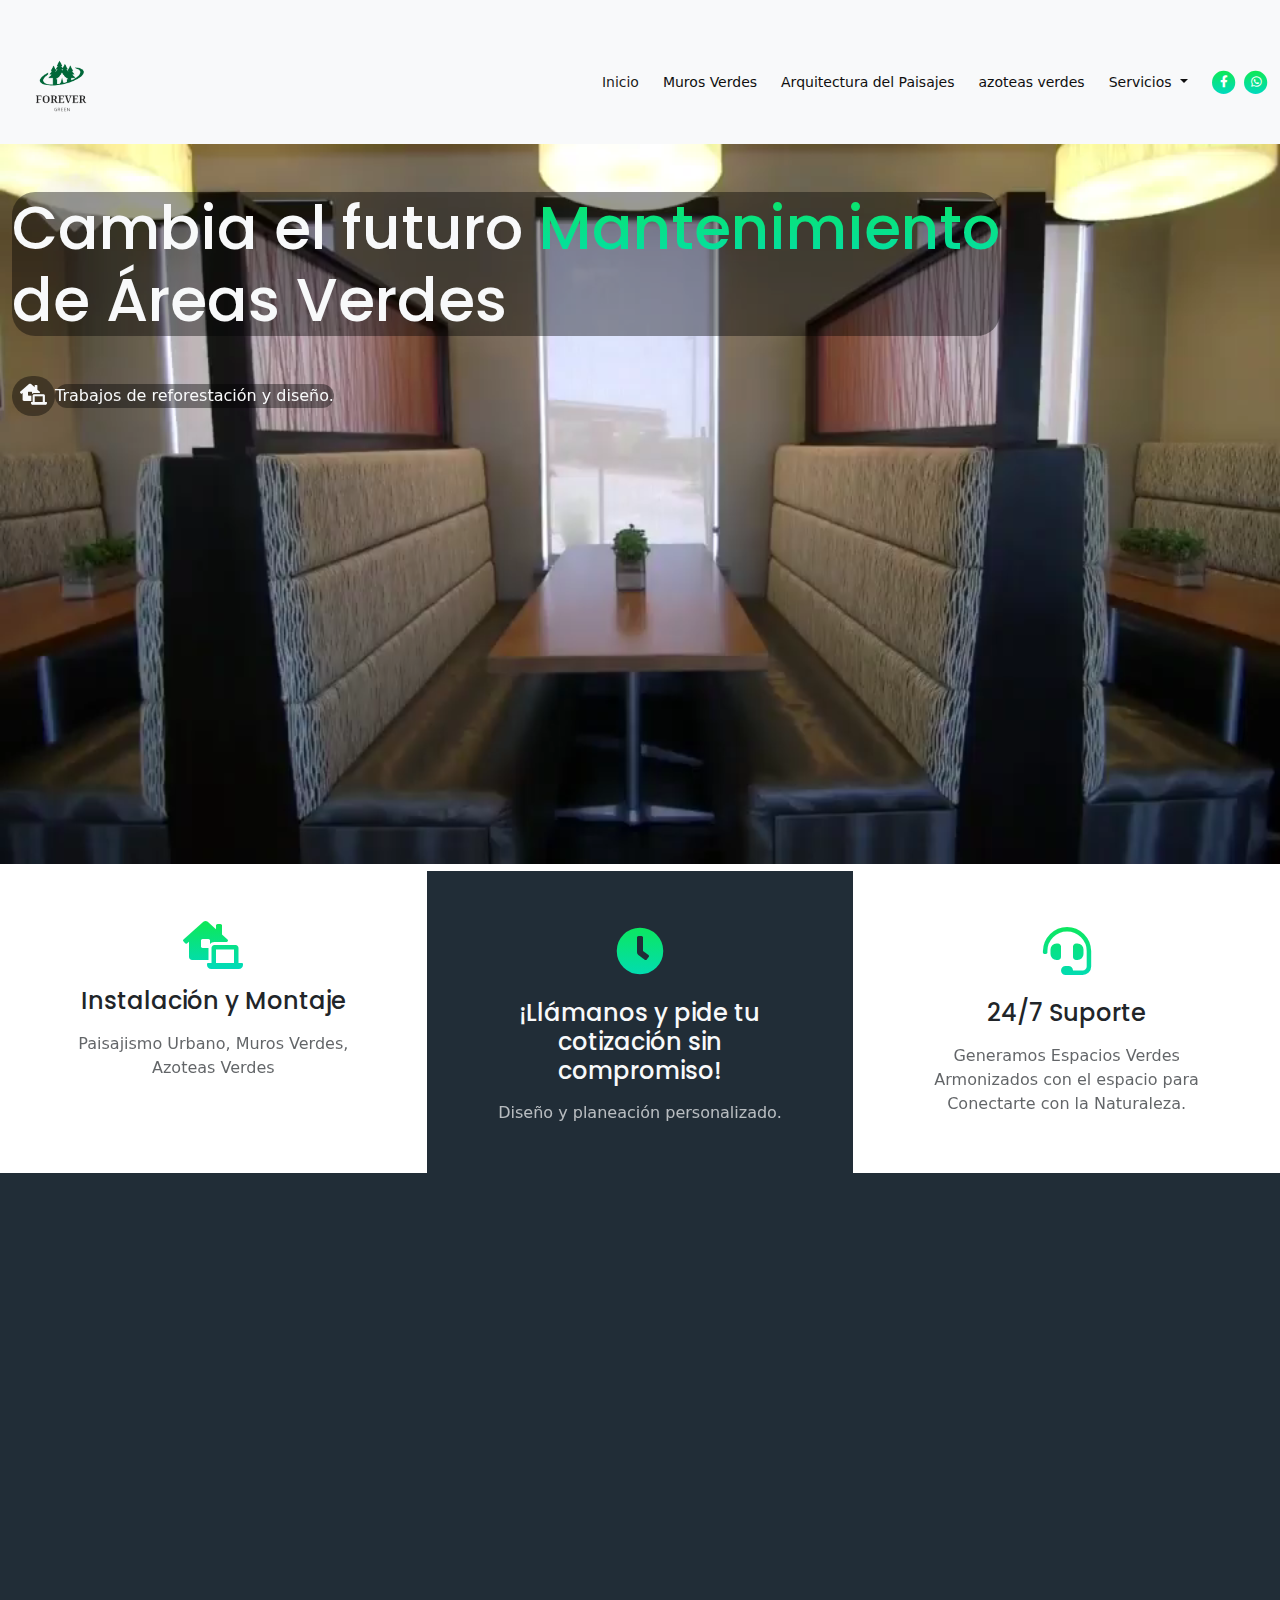
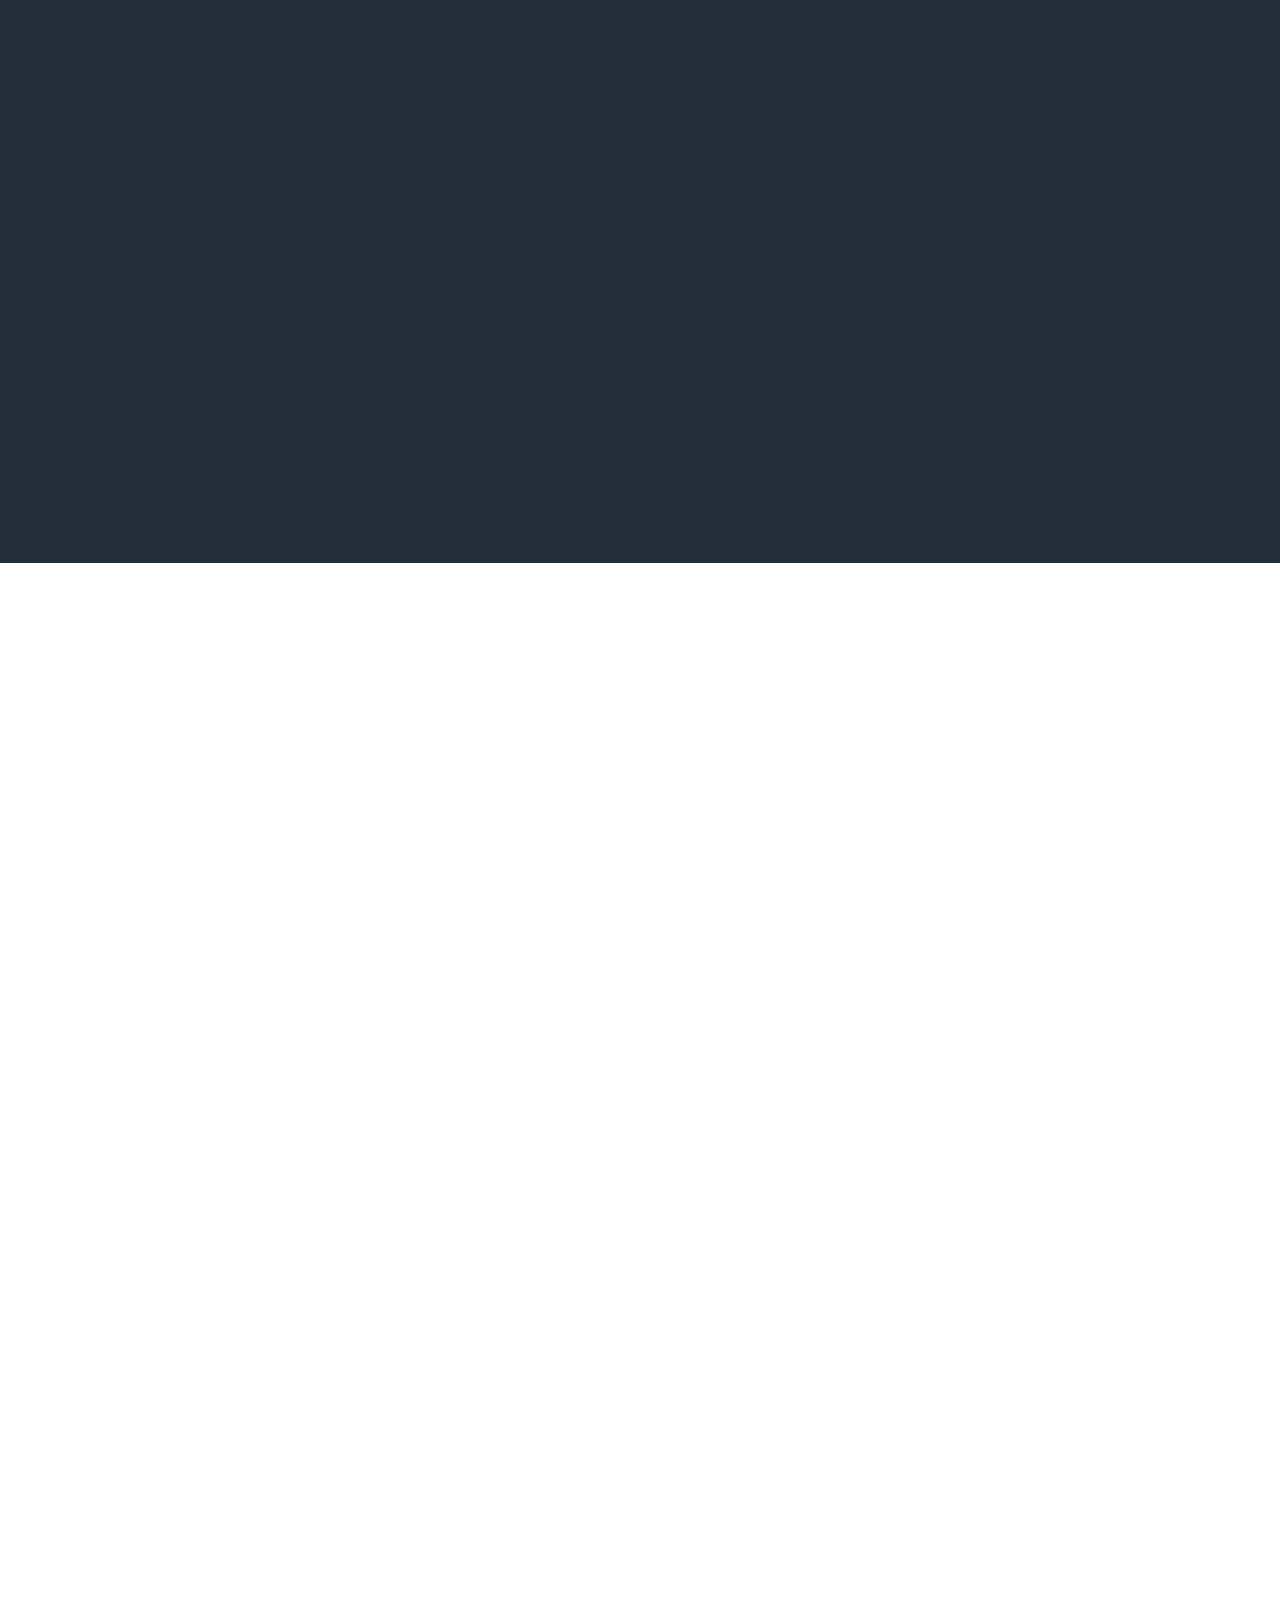
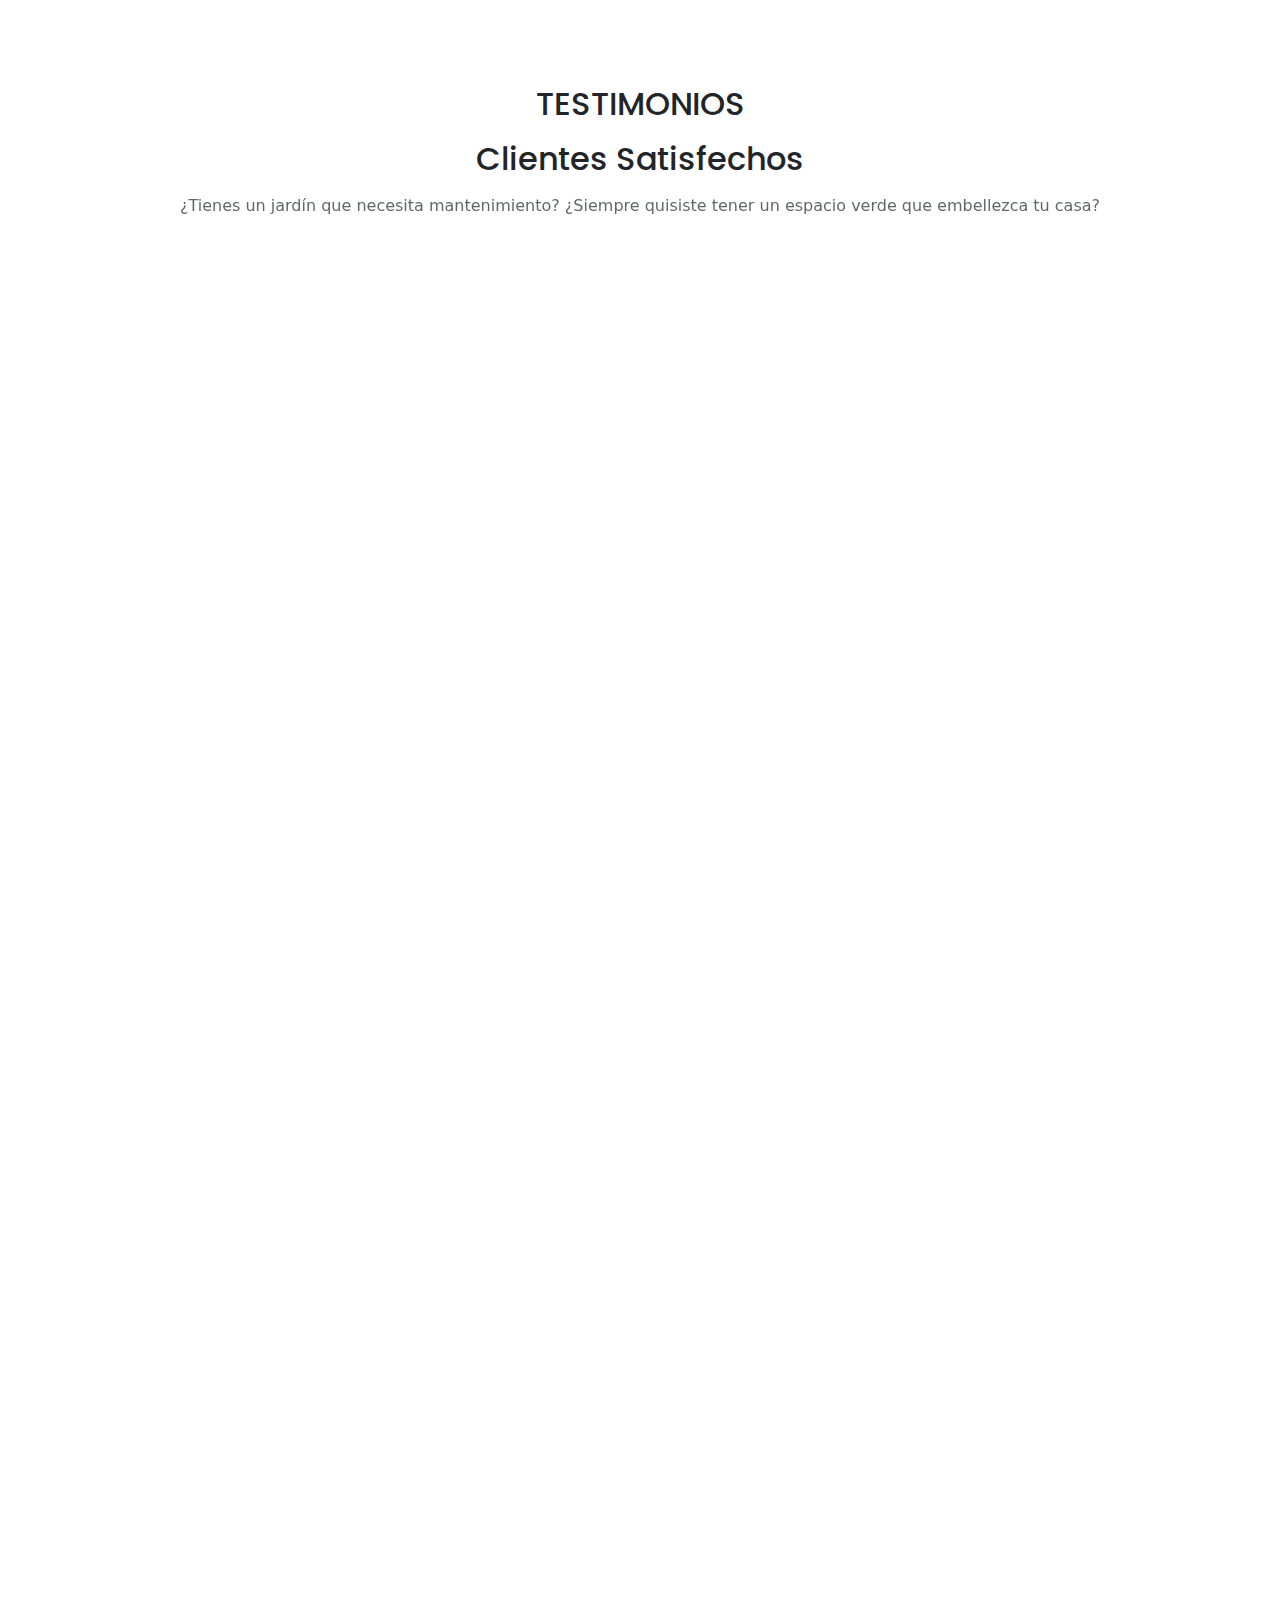
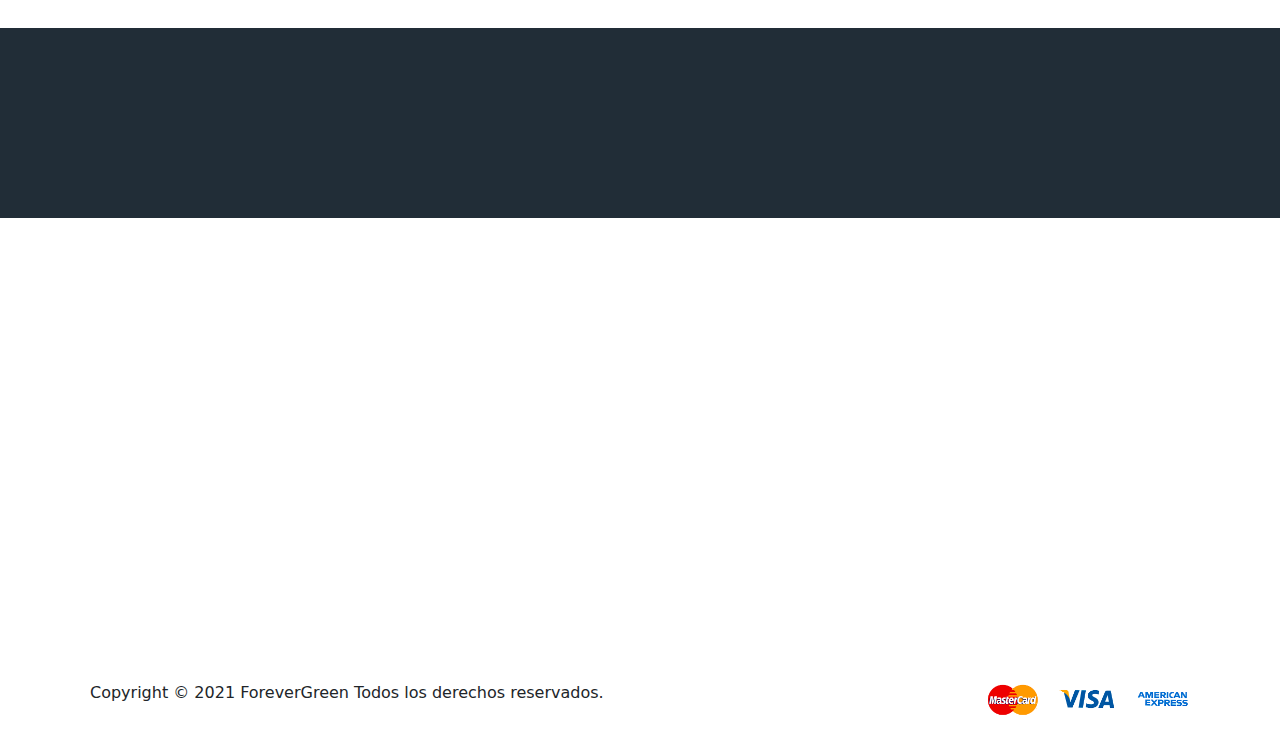
<file: index.html>
<!DOCTYPE html>
<html lang="es">
<head>
    <meta charset="UTF-8">
    <meta name="viewport" content="width=device-width, initial-scale=1, shrink-to-fit=no">
    <meta name="description" content="Planificación, diseño, proyecto, gestión, conservación y rehabilitación de los
    espacios verdes">
     <!--metas para compartir en facebook-->
     <meta property="og:title" content="ForeverGreen" />
     <meta property="og:description" content="Planificación, diseño, proyecto, gestión, conservación y rehabilitación de los
     espacios verdes" />
     <meta property="og:image" content="https://www.maidevelopers.com/img/team/banner1-2.jpg" />   
     <meta property="og:url" content="https://www.maidevelopers.com" />
    <meta name="Forever Green" content="">
    <title>Forever Green</title>
    <link href="https://fonts.googleapis.com/css2?family=Poppins:wght@400;500;700&display=swap" rel="stylesheet">
    <link href="./css/bootstrap.min.css" rel="stylesheet">
    <link href="./css/fontawesome-all.min.css" rel="stylesheet">
    <link href="./css/aos.min.css" rel="stylesheet">
    <link href="./css/swiper.css" rel="stylesheet">
    <link href="./css/style.css" rel="stylesheet">
   
    <link rel="icon" href="./img/icono.png">
</head>
<body>
    <nav class="navbar navbar-expand-lg navbar-light bg-light">
        <div class="container-fluid">
            <a class="navbar-brand " href="index.html"><img src="./img/icono.png" alt="Forever Green" width="100px"></a> 
          <button class="navbar-toggler p-0 border-0" type="button" data-bs-toggle="collapse" data-bs-target="#navbarNavDropdown" aria-controls="navbarNavDropdown" aria-expanded="false" aria-label="Toggle navigation">
            <span class=""> <img src="./img/menu.png"width="30px" alt=""></span>
          </button>
          <div class="collapse navbar-collapse " id="navbarNavDropdown">
            <ul class="navbar-nav ms-auto navbar-nav-scroll">
              <li class="nav-item">
                <a class="nav-link active" aria-current="page" href="">Inicio</a>
              </li>
              <li class="nav-item">
                <a class="nav-link" href="muros_verde.html">Muros Verdes</a>
              </li>
              <li class="nav-item">
                <a class="nav-link" href="arquitectura_del_paisaje.html">Arquitectura del Paisajes</a>
              </li>
              <li class="nav-item">
                <a class="nav-link" href="azoteas verdes.html">azoteas verdes</a>
              </li>
              <li class="nav-item dropdown">
                <a class="nav-link dropdown-toggle" href="#" id="navbarDropdownMenuLink" role="button" data-bs-toggle="dropdown" aria-expanded="false">
                    Servicios
                </a>
                <ul class="dropdown-menu" aria-labelledby="navbarDropdownMenuLink">
                    <li><a class="dropdown-item " href="404.html">Control de Plagas</a></li>
                  <li><a class="dropdown-item " href="404.html">Poda de Arboles</a></li>
                  <li><a class="dropdown-item " href="404.html">Sistema de riego</a></li>
                </ul>
              </li>
            </ul>
            <span class="nav-item social-icons">
                <span class="fa-stack">
                    <a href="">
                        <i class="fas fa-circle fa-stack-2x"></i>
                        <i class="fab fa-facebook-f fa-stack-1x"></i>
                    </a>
                </span>
                <span class="fa-stack">
                    <a href="#">
                        <i class="fas fa-circle fa-stack-2x"></i>
                        <i class="fab fa-whatsapp fa-stack-1x"></i>
                    </a>
                </span>
            </span>
          </div>
        </div>
      </nav>
    <!--<section class="home py-5 d-flex align-items-center " id="header">  
        <div class="container text-light py-5 trasnparente-black "  data-aos="fade-right"> 
            <h1 class="headline ">Cambia el futuro <span class="home_text ">Mantenimiento </span><br>de Áreas Verdes</h1>
            <p class="para para-light py-3"></p>
            <div class="d-flex align-items-center">
                <p class="p-2"><i class="fas fa-laptop-house fa-lg "></i></p>
                <p class="">Trabajos de re forestación y diseño.</p>  
            </div>
            <div class="my-3">
                <a class="btn" href="#">Ver Más</a>
            </div>
        </div> 
    </section>--> 
<div class="absolute">
    <div class="container text-light py-5  "  data-aos="fade-right"> 
        <h1 class="headline trasnparente-black ">Cambia el futuro <span class="home_text ">Mantenimiento </span><br>de Áreas Verdes</h1>
        <p class="para para-light py-3"></p>
        <div class="d-flex align-items-center ">
            <p class="p-2 trasnparente-black"><i class="fas fa-laptop-house fa-lg "></i></p>
            <p class="trasnparente-black">Trabajos de reforestación y diseño.</p>  
        </div>
       <!-- <div class="my-3">
            <a class="btn" href="#">Ver Más</a>
        </div>-->
    </div> 
</div>
<video onloadeddata="this.muted=true" autoplay loop>
    <source src="./Muros-Verdes-Decorativos.mp4"> 
</video>
    <section class="information">
        <div class="container-fluid">  
            <div class="row text-light">
                <div class="col-lg-4 text-center p-5 text-dark" data-aos="zoom-in">
                    <i class="fas fa-laptop-house fa-lg fa-3x p-2"></i>
                    <h4 class="py-3">Instalación y Montaje </h4>
                    <p class="para-light">Paisajismo Urbano,  Muros Verdes, Azoteas Verdes</p>
                </div>
                <div class="col-lg-4 text-center p-5"  data-aos="zoom-in">
                    <i class="fas fa-clock fa-3x p-2"></i>
                    <h4 class="py-3">¡Llámanos y pide tu cotización sin compromiso!</h4>
                    <p class="para-light">Diseño y planeación personalizado.
                    </p>
                </div>
                <div class="col-lg-4 text-center p-5 text-dark"  data-aos="zoom-in"> 
                    <i class="fas fa-headset fa-3x p-2"></i>
                    <h4 class="py-3">24/7 Suporte </h4>
                    <p class="para-light">Generamos Espacios Verdes Armonizados con el espacio para Conectarte con la Naturaleza.</p>
                </div>
            </div>
        </div> 
    </section> 
    <section class="about d-flex align-items-center text-light py-5" id="about">
        <div class="container" >
            <div class="row d-flex align-items-center">
                <div class="col-lg-7" data-aos="fade-right">
                    
                    <h3>Beneficios <br> </h3>
                    <p class="py-2 para-light">La instalación de Áreas Verdes, genera beneficios ambientales, sociales, culturales y emocionales. 
                        Sin duda la mejor medicina al alcance de tu mano.</p>

                    <div class="my-3">
                        <a class="btn" href="#your-link">Ver Más</a>
                    </div>
                </div>
                <div class="col-lg-5 text-center py-4 py-sm-0" data-aos="fade-down"> 
                    <img class="img-fluid border-3" src="./img/muro-verde.png" alt="Mantenimiento de Jardineria" >
                </div>
            </div> 
        </div> 
    </section> 


    <section class="services d-flex align-items-center py-5 " id="services">
        <div class="container text-dark">
            
            <div class="row gy-4 py-2" data-aos="zoom-in">
                <div class="col-lg-4">
                    <div class="card bg-transparent">
                        <i class="fas fa-home fa-2x"></i>
                        <h4 class="py-2">Sistema de riego.
                        </h4>
                        <p class="para-light">Lorem ipsum dolor sit amet, consectetur adipisicing elit. Magnam odit consequatur doloribus natus in suscipit!</p>
                    </div>
                </div>
                <div class="col-lg-4">
                    <div class="card bg-transparent">
                        <i class="fas fa-user fa-2x"></i>
                        <h4 class="py-2"> Diseño y mantenimiento.</h4>
                        <p class="para-light">Lorem ipsum dolor sit amet, consectetur adipisicing elit. Magnam odit consequatur doloribus natus in suscipit!</p>
                    </div>                    
                </div>
                <div class="col-lg-4">
                    <div class="card bg-transparent">
                        <i class="fas fa-tree fa-2x"></i>
                        <h4 class="py-2">Decoración.</h4>
                        <p class="para-light">Lorem ipsum dolor sit amet, consectetur adipisicing elit. Magnam odit consequatur doloribus natus in suscipit!</p>
                    </div>                    
                </div>
                <div class="col-lg-4">
                    <div class="card bg-transparent">
                        <i class="fas fa-globe fa-2x"></i>
                        <h4 class="py-2">Muros verdes.</h4>
                        <p class="para-light">Lorem ipsum dolor sit amet, consectetur adipisicing elit. Magnam odit consequatur doloribus natus in suscipit!</p>
                    </div>                    
                </div>
                <div class="col-lg-4">
                    <div class="card bg-transparent">
                        <i class="fas fa-home fa-2x"></i>
                        <h4 class="py-2">Poda de Arboles</h4>
                        <p class="para-light">Servicio mediante el cual, se realiza la poda, limpieza y recolección de arboles, ramas, retiro de maleza</p>
                    </div>                    
                </div>
                <div class="col-lg-4">
                    <div class="card bg-transparent">
                        <i class="fas fa-bug fa-2x"></i>
                        <h4 class="py-2">Control de Plagas.</h4>
                        <p class="para-light">Eliminamos todo tipo de plagas con personal altamente capacitado</p>
                    </div>                    
                </div>
            </div>
        </div> 
    </section> 

    <div class="slider-1 testimonial text-dark d-flex align-items-center">
        <div class="container">
            <div class="row">
                <div class="text-center w-lg-75 m-auto pb-4">
                    <h2>TESTIMONIOS</h2>
                    <h2 class="py-2">Clientes Satisfechos</h2>
                    <p class="para-light">¿Tienes un jardín que necesita mantenimiento? ¿Siempre quisiste tener un espacio verde que embellezca tu casa? </p>
                </div>
            </div>
            <div class="row p-2" data-aos="zoom-in">
                <div class="col-lg-12">

                    
                    <div class="slider-container">
                        <div class="swiper-container card-slider">
                            <div class="swiper-wrapper">
                                
                             
                                <div class="swiper-slide">
                                    <div class="testimonial-card p-4">
                                        <p>"Siempre un servicio excelente, encuentras lo que buscas a un precio justo."</p>
                                    
                                        <div class="d-flex pt-4">
                                            <div>
                                                <img class="avatar" src="./img/test/claudia martines.jpg" alt="testimonio de  claudia">
                                            </div>
                                            <div class="ms-3 pt-2">
                                                <h6>Claudia Martines</h6>
                                               
                                            </div>
                                        </div>
                                    </div>
                                </div> 
                                <div class="swiper-slide">
                                    <div class="testimonial-card p-4">
                                        <p>"Sin duda gente trabajadora, honesta y con gran conocimiento sobre tus necesidades."</p>
                                        <div class="d-flex pt-4">
                                            <div>
                                                <img class="avatar" src="./img/test/sandra mora.jpg" alt="testimonio de sandra">
                                            </div>
                                            <div class="ms-3 pt-2">
                                                <h6>Sandra mora</h6>        
                                            </div>
                                        </div>
                                    </div>
                                </div> 
                                <div class="swiper-slide">
                                    <div class="testimonial-card p-4">
                                        <p>"Sus trabajos son increíbles, la dedicación y diseños que tienen son hermosos."</p>
                                        <div class="d-flex pt-4">
                                            <div>
                                                <img class="avatar" src="./img/test/Adriano Salvatore.jpg" alt="testimonio Adriano ">
                                            </div>
                                            <div class="ms-3 pt-2">
                                                <h6>Adriano Salvatore</h6> 
                                            </div>
                                        </div>
                                    </div>      
                                </div>
                                <div class="swiper-slide">
                                    <div class="testimonial-card p-4">
                                        <p>Excelente trabajo me gusto mucho valio cada centavo de inversión, recomendado. 
                                        </p>
                                        <div class="d-flex pt-4">
                                            <div>
                                                <img class="avatar" src="./img/test/Mario Cruz.jpg" alt="testimonio mario">
                                            </div>
                                            <div class="ms-3 pt-2">
                                                <h6>Mario Cruz</h6>         
                                            </div>
                                        </div>
                                    </div>
                                </div> 
                            </div> 
                            <div class="swiper-button-next"></div>
                            <div class="swiper-button-prev"></div>
                        </div> 
                    </div> 
                </div> 
            </div> 
        </div> 
    </div> 
    <section class="contact d-flex align-items-center py-5" id="contact">
        <div class="container-fluid text-dark">
            <div class="row text-dark">
                <div class="col-lg-6 d-flex justify-content-center justify-content-lg-end align-items-center px-lg-5" data-aos="fade-right">
                    <div style="width:90%">
                        <div class="text-center text-lg-start py-4 pt-lg-0">
                            <p>CONTACTO</p>
                        </div>
                        <div>
                            <div class="row" >
                                <div class="col-lg-6">
                                    <div class="form-group py-2">
                                        <input type="text" class="form-control form-control-input" id="exampleFormControlInput1" placeholder="Nombre">
                                    </div>                                
                                </div>
                                <div class="col-lg-6">
                                    <div class="form-group py-2">
                                        <input type="email" class="form-control form-control-input" id="exampleFormControlInput2" placeholder="Numero ">
                                    </div>                                 
                                </div>
                            </div>
                            <div class="form-group py-1">
                                <input type="email" class="form-control form-control-input" id="exampleFormControlInput3" placeholder="Email">
                            </div>  
                            <div class="form-group py-2">
                                <textarea class="form-control form-control-input" id="exampleFormControlTextarea1" rows="6" placeholder="Mensaje"></textarea>
                            </div>                            
                        </div>
                        <div class="my-3">
                            <a class="btn form-control-submit-button text-dark" href="#your-link">Solicitud de Cotización</a>
                        </div>
                    </div> 
                </div> 
                <div class="col-lg-6 d-flex align-items-center" data-aos="fade-down">
                    <img class="img-fluid d-none d-lg-block rounded-3" src="./img/muro-verde/Muros-Verdes.jpg" alt="FOREVER GREEN">        
                </div> 
            </div> 
        </div> 
    </section> 


   
    <section class="location text-light py-5">
        <div class="container" data-aos="zoom-in">
            <div class="row">
                <div class="col-lg-4 d-flex align-items-center">
                    <div class="p-2"><i class="far fa-map fa-3x"></i></div>
                    <div class="ms-2">
                        <h6>México</h6>
                        <p>Naucalpan de juarez</p>
                    </div>
                </div>
                <div class="col-lg-4 d-flex align-items-center" >
                    <div class="p-2"><i class="fas fa-mobile-alt fa-3x"></i></div>
                    <div class="ms-2">
                        <h6>Teléfono</h6>
                        <p>(+52) 555 350 5790</p>
                    </div>
                </div>
                <div class="col-lg-4 d-flex align-items-center" >
                    <div class="p-2"><i class="far fa-envelope fa-3x"></i></div>
                    <div class="ms-2">
                        <h6>Correó</h6>
                        <p>marcogv5066@gmail.com</p>
                    </div>
                </div>
             
            </div> 
        </div> 
    </section> 


    
    <section class="footer text-dark">
        <div class="container">
            <div class="row" data-aos="fade-right">
                <div class="col-lg-12 py-4 py-md-5">
                    <div class="d-flex align-items-center">
                        <h4 class="">PREGUNTAS
                            FRECUENTES</h4>
                    </div>
                  

                    <div class="accordion " id="accordionExample">
                        <div class="accordion-item">
                          <h2 class="accordion-header" id="headingOne">
                            <button class="accordion-button " type="button" data-bs-toggle="collapse" data-bs-target="#collapseOne" aria-expanded="true" aria-controls="collapseOne">
                                1. ¿En qué regiones o zonas puedo contratar sus servicios?
                            </button>
                          </h2>
                          <div id="collapseOne" class="accordion-collapse collapse show" aria-labelledby="headingOne" data-bs-parent="#accordionExample">
                            <div class="accordion-body">
                              <strong>Contamos con servicio en CDMX, Estado de México,</strong>  si requieres un servicio foráneo lo podemos cotizar también.
                            </div>
                          </div>
                        </div>
                        <div class="accordion-item">
                          <h2 class="accordion-header" id="headingTwo">
                            <button class="accordion-button collapsed" type="button" data-bs-toggle="collapse" data-bs-target="#collapseTwo" aria-expanded="false" aria-controls="collapseTwo">
                                2. ¿Se llenarán de humedad mis muros, dañando mi propiedad?
                            </button>
                          </h2>
                          <div id="collapseTwo" class="accordion-collapse collapse" aria-labelledby="headingTwo" data-bs-parent="#accordionExample">
                            <div class="accordion-body">
                              Los sistemas de naturación se realizan con materiales que evitan la humedad, son impermeables y se garantiza el resultado.
                            </div>
                          </div>
                        </div>
                        <div class="accordion-item">
                          <h2 class="accordion-header" id="headingThree">
                            <button class="accordion-button collapsed" type="button" data-bs-toggle="collapse" data-bs-target="#collapseThree" aria-expanded="false" aria-controls="collapseThree">
                                3. ¿Tendré insectos indeseables mi casa u oficina por tener un jardín vertical?
                            </button>
                          </h2>
                          <div id="collapseThree" class="accordion-collapse collapse" aria-labelledby="headingThree" data-bs-parent="#accordionExample">
                            <div class="accordion-body">
                                La presencia de insectos muchas veces representa que existe un ecosistema adecuado, si se requiere algún control se pueden utilizar productos orgánicos para repeler algunos insectos.
                            </div>
                          </div>
                        </div>
                        
                        <div class="accordion-item">
                            <h2 class="accordion-header" id="headingfour">
                              <button class="accordion-button collapsed" type="button" data-bs-toggle="collapse" data-bs-target="#collapsefour" aria-expanded="false" aria-controls="collapsefour">
                                4. ¿Cada cuándo debo darle mantenimiento?
                              </button>
                            </h2>
                            <div id="collapsefour" class="accordion-collapse collapse" aria-labelledby="headingfour" data-bs-parent="#accordionExample">
                              <div class="accordion-body">
                                Se aconseja se realice por lo menos cada dos meses, aunque algunos requieren cada tres meses, o cada mes, depende del tipo de planta, la cantidad de luz, la época del año.
                              </div>
                            </div>
                          </div>
                          <div class="accordion-item">
                            <h2 class="accordion-header" id="headingThree">
                              <button class="accordion-button collapsed" type="button" data-bs-toggle="collapse" data-bs-target="#collapsefive" aria-expanded="false" aria-controls="collapseThree">
                                5. ¿Cómo elijo las plantas?
                              </button>
                            </h2>
                            <div id="collapsefive" class="accordion-collapse collapse" aria-labelledby="headingThree" data-bs-parent="#accordionExample">
                              <div class="accordion-body">
                                Cada proyecto es único, y revisamos las condiciones de iluminación, humedad, calor de lugar, con eso determinamos una paleta vegetal adecuada . Realizamos 3 propuestas de diseño.
                              </div>
                            </div>
                          </div>
                       
                      </div>


                </div> 
                
            </div> 
        </div> 
    </section> 


    
    <div class=" py-2 text-dark" >
        <div class="container d-flex justify-content-between">
            
            <div>
                
                <p class="p-2 text-center">Copyright © 2021 ForeverGreen Todos los derechos reservados.</p><br>
               
            </div>
            <div>
                <i><img src="./img/clip/mastercard-removebg-preview.png" alt="mastercard" width="70px"></i>
                <i ><img src="./img/clip/visa-removebg-preview.png" alt="visa" width="70px"></i>
                <i ><img src="./img/clip/american_express-removebg-preview.png" alt="american express" width="70px"></i>

            </div>
        </div> 
    </div> 
 
    
   
    <button onclick="topFunction()" id="myBtn">
        <img src="/img/up-arrow.png" alt="alternative">
    </button>
    

    
  
    <script src="./js/bootstrap.min.js"></script>
    <script src="./js/purecounter.min.js"></script> 
    <script src="./js/swiper.min.js"></script>
    <script src="./js/aos.js"></script>
    <script src="./js/script.js"></script> 
</body>
</html>
</file>
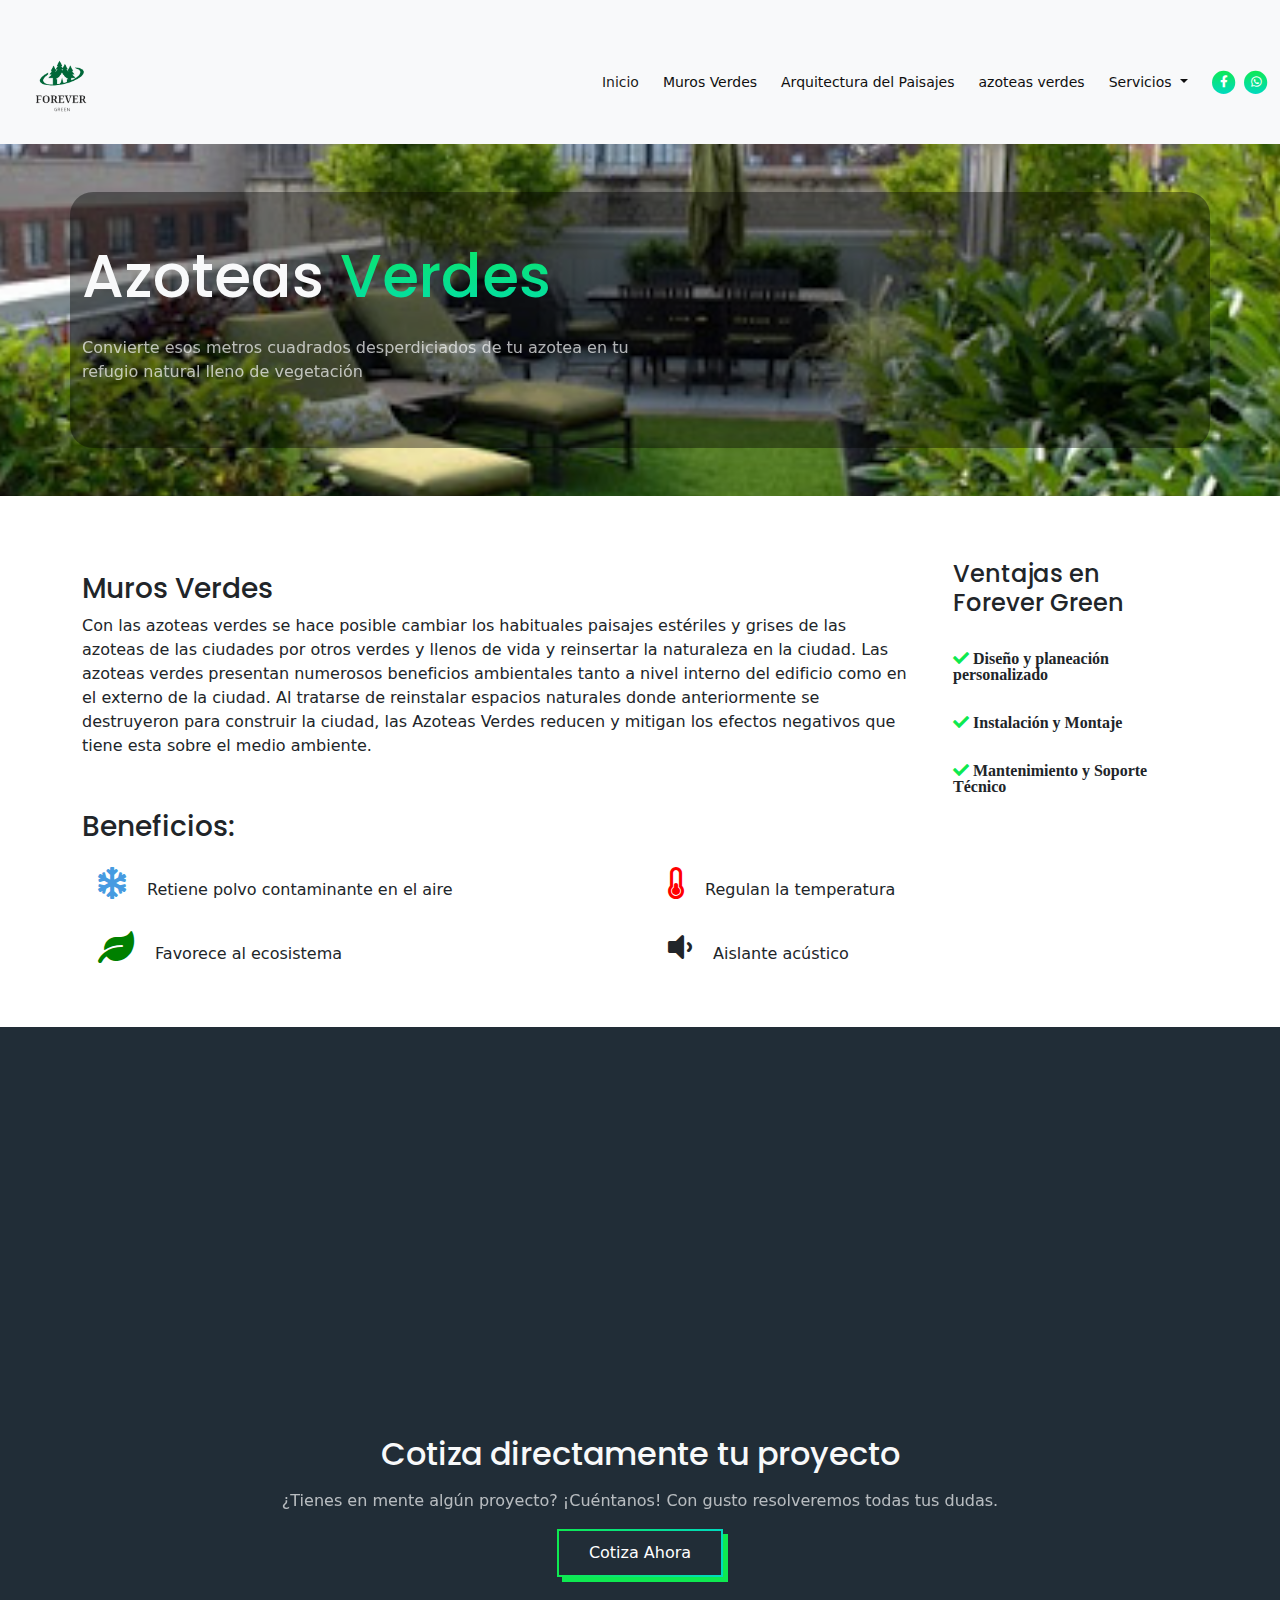
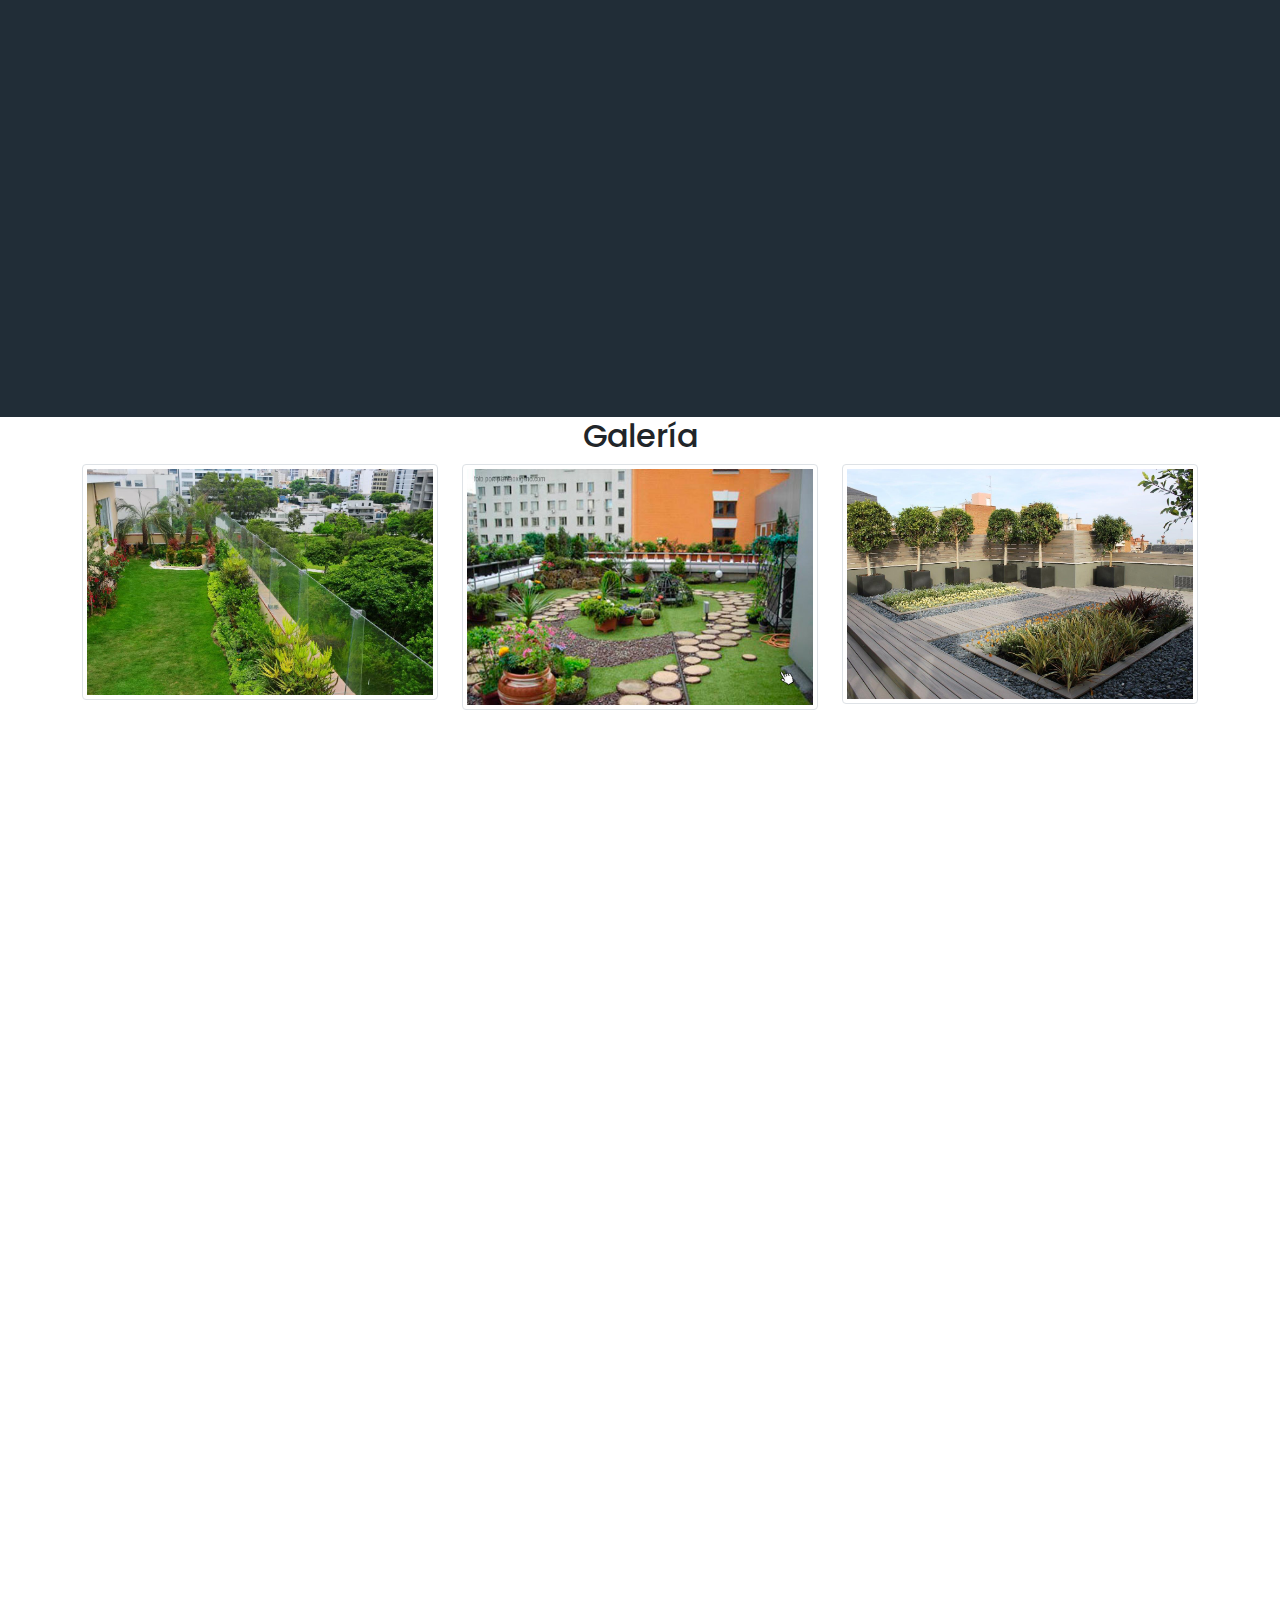
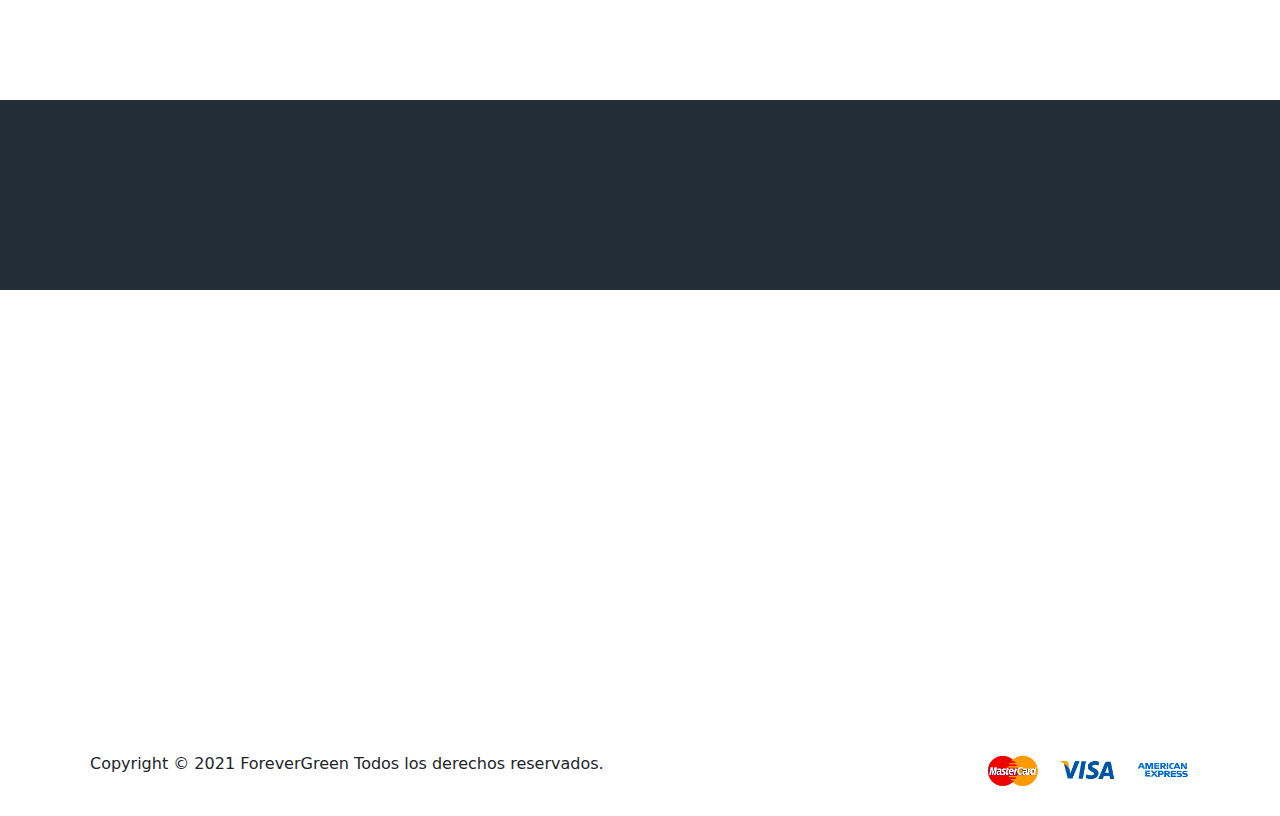
<file: azoteas verdes.html>
<!DOCTYPE html>
<html lang="es">
<head>
    <meta charset="UTF-8">
    <meta name="viewport" content="width=device-width, initial-scale=1, shrink-to-fit=no">
    <meta name="description" content="Planificación, diseño, proyecto, gestión, conservación y rehabilitación de los
    espacios verdes">
    <meta name="Forever Green" content="WhatsApp 5518555066">
    <title>Forever Green</title>
    <link href="https://fonts.googleapis.com/css2?family=Poppins:wght@400;500;700&display=swap" rel="stylesheet">
    <link href="./css/bootstrap.min.css" rel="stylesheet">
    <link href="./css/fontawesome-all.min.css" rel="stylesheet">
    <link href="./css/aos.min.css" rel="stylesheet">
    <link href="./css/swiper.css" rel="stylesheet">
    <link href="./css/style.css" rel="stylesheet">
   
    <link rel="icon" href="./img/icono.png">
</head>
<body>
    <nav class="navbar navbar-expand-lg navbar-light bg-light">
        <div class="container-fluid">
            <a class="navbar-brand " href="index.html"><img src="./img/icono.png" alt="Forever Green" width="100px"></a> 
          <button class="navbar-toggler p-0 border-0" type="button" data-bs-toggle="collapse" data-bs-target="#navbarNavDropdown" aria-controls="navbarNavDropdown" aria-expanded="false" aria-label="Toggle navigation">
            <span class=""> <img src="./img/menu.png"width="30px" alt=""></span>
          </button>
          <div class="collapse navbar-collapse " id="navbarNavDropdown">
            <ul class="navbar-nav ms-auto navbar-nav-scroll">
              <li class="nav-item">
                <a class="nav-link active" aria-current="page" href="index.html">Inicio</a>
              </li>
              <li class="nav-item">
                <a class="nav-link" href="muros_verde.html">Muros Verdes</a>
              </li>
              <li class="nav-item">
                <a class="nav-link" href="arquitectura_del_paisaje.html">Arquitectura del Paisajes</a>
              </li>
              <li class="nav-item">
                <a class="nav-link" href="">azoteas verdes</a>
              </li>
              <li class="nav-item dropdown">
                <a class="nav-link dropdown-toggle" href="#" id="navbarDropdownMenuLink" role="button" data-bs-toggle="dropdown" aria-expanded="false">
                    Servicios
                </a>
                <ul class="dropdown-menu" aria-labelledby="navbarDropdownMenuLink">
                    <li><a class="dropdown-item " href="404.html">Control de Plagas</a></li>
                    <li><a class="dropdown-item " href="404.html">Poda de Arboles</a></li>
                    <li><a class="dropdown-item " href="404.html">Sistema de riego</a></li>
                </ul>
              </li>
            </ul>
            <span class="nav-item social-icons">
                <span class="fa-stack">
                    <a href="">
                        <i class="fas fa-circle fa-stack-2x"></i>
                        <i class="fab fa-facebook-f fa-stack-1x"></i>
                    </a>
                </span>
                <span class="fa-stack">
                    <a href="#">
                        <i class="fas fa-circle fa-stack-2x"></i>
                        <i class="fab fa-whatsapp fa-stack-1x"></i>
                    </a>
                </span>
            </span>
          </div>
        </div>
      </nav>
    <section class="home2 py-5 d-flex align-items-center " id="header">  
        <div class="container text-light py-5 trasnparente-black "  data-aos="fade-right"> 
            <h1 class="headline ">Azoteas  <span class="home_text "> Verdes   </span><br> </h1>
            <p class="para para-light py-3">
                Convierte
                esos metros cuadrados desperdiciados de tu azotea en tu refugio natural lleno de vegetación            </p>
            
            
        </div> 
    </section> 


  
    <section class=" d-flex align-items-center text-light py-5" id="about">
        <div class="container" >
            <div class="row d-flex align-items-center text-dark">
                <div class="col-12 col-md-9" data-aos="fade-right">
                    
                    <h3>Muros Verdes <br> </h3>
                   
               <p>Con las azoteas verdes se hace posible cambiar los habituales paisajes estériles y grises de las azoteas de las ciudades por otros verdes y llenos de vida y reinsertar la naturaleza en la ciudad.

                Las azoteas verdes presentan numerosos beneficios ambientales tanto a nivel interno del edificio como en el externo de la ciudad. Al tratarse de reinstalar espacios naturales donde anteriormente se destruyeron para construir la ciudad, las Azoteas Verdes reducen y mitigan los efectos negativos que tiene esta sobre el medio ambiente.</p>
                <br>
                <div class="fb-like" data-href="" data-width="" data-layout="button" data-action="like" data-size="small" data-share="true"></div>
                </div>
                <div class="col-12 col-md-3 top-0">
                    <h4 class="m-3">Ventajas en Forever Green</h4>
                    <ul>
                        <i class="fa fa-check p-3" aria-hidden="true"><span class="text-dark text-center"> Diseño y planeación personalizado</span></i>
                        <i class="fa fa-check p-3" aria-hidden="true"> <span class="text-dark text-center"> Instalación y Montaje</span></i>
                        <i class="fa fa-check p-3" aria-hidden="true"> <span class="text-dark text-center"> Mantenimiento y Soporte Técnico</span> </i>

                    </ul>
                </div>
           
            <div class="container-fluid">
                <div class="row">
                    <div class="col-12  col-md-6">
                        <h3>Beneficios:</h3>
                        <ul>
                        <li><samp class="ico-circ fa fa-snowflake p-3 fa-2x " aria-hidden="true"></samp><span class="text-dark text-center"> Retiene polvo contaminante en el aire</span></li>
                        <li><samp class="ico-circ fa fa-leaf p-3 fa-2x " aria-hidden="true"></samp><span class="text-dark text-center"> Favorece al ecosistema</span></li>
                        </ul>
                        </div>

                            <div class="col-12 col-md-6 ">
                                <ul>
                                    <h3><br></h3>
                                    <li><samp class="ico-circ fa fa-thermometer-quarter p-3 fa-2x " aria-hidden="true"></samp><span class="text-dark text-center"> Regulan la temperatura</span></li>
                                    <li><samp class="ico-circ fa fa-volume-down  p-3 fa-2x " aria-hidden="true"></samp><span class="text-dark text-center"> Aislante acústico</span></li>
                                </ul>
                               
                            </div>
  
                </div>
                
            </div> 
        </div> 
        </div>
    </section> 


    


    <section class="plans d-flex align-items-center py-5" id="plans">
        <div class="container text-light" >
            <div class="text-center pb-4">
                
                <h2 class="py-2">Cotiza directamente tu proyecto</h2>
                <p class="para-light">¿Tienes en mente algún proyecto? ¡Cuéntanos! Con gusto resolveremos todas tus dudas.</p>
                <div class="my-3">
                    <a class="btn" href="#" >Cotiza Ahora</a>
                </div>
            </div>
 
            </div> 
        </div> 
    </section> 


  
    <div class="container">
       <div class="row">
           <h2 class="text-center">Galería </h2>
           <div class="col-4">
            <img src="./img/azotea-verde/azotea-verdes.jpg" class="img-thumbnail" alt="azoteas verdes forever green">
           </div>
           <div class="col-4">
            <img src="./img/azotea-verde/azotea-verdes1.jpg" class="img-thumbnail" alt="azotea-verde forever green">
            
           </div>
           <div class="col-4">
            <img src="./img/azotea-verde/azotea-verdes3.jpg" class="img-thumbnail" alt="azotea-verde forever green">
            
            
       </div> 
      
       
    </div>
    </div>
    <section class="contact d-flex align-items-center py-5" id="contact">
        <div class="container-fluid text-dark">
            <div class="row text-dark">
                <div class="col-lg-6 d-flex justify-content-center justify-content-lg-end align-items-center px-lg-5" data-aos="fade-right">
                    <div style="width:90%">
                        <div class="text-center text-lg-start py-4 pt-lg-0">
                            <p>CONTACTO</p>
                        </div>
                        <div>
                            <div class="row" >
                                <div class="col-lg-6">
                                    <div class="form-group py-2">
                                        <input type="text" class="form-control form-control-input" id="exampleFormControlInput1" placeholder="Nombre">
                                    </div>                                
                                </div>
                                <div class="col-lg-6">
                                    <div class="form-group py-2">
                                        <input type="email" class="form-control form-control-input" id="exampleFormControlInput2" placeholder="Numero ">
                                    </div>                                 
                                </div>
                            </div>
                            <div class="form-group py-1">
                                <input type="email" class="form-control form-control-input" id="exampleFormControlInput3" placeholder="Email">
                            </div>  
                            <div class="form-group py-2">
                                <textarea class="form-control form-control-input" id="exampleFormControlTextarea1" rows="6" placeholder="Mensaje"></textarea>
                            </div>                            
                        </div>
                        <div class="my-3">
                            <a class="btn form-control-submit-button text-dark" href="#your-link">Solicitud de Cotización</a>
                        </div>
                    </div> 
                </div> 
                <div class="col-lg-6 d-flex align-items-center" data-aos="fade-down">
                    <img class="img-fluid d-none d-lg-block rounded-3" src="./img/muro-verde/Muros-Verdes.jpg" alt="FOREVER GREEN">        
                </div> 
            </div> 
        </div> 
    </section> 


   
    <section class="location text-light py-5">
        <div class="container " data-aos="zoom-in">
            <div class="row">
                <div class="col-lg-4 d-flex align-items-center">
                    <div class="p-2"><i class="far fa-map fa-3x"></i></div>
                    <div class="ms-2 ">
                        <h6>México</h6>
                        <p>Naucalpan de juarez</p>
                    </div>
                </div>
                <div class="col-lg-4 d-flex align-items-center" >
                    <div class="p-2"><i class="fas fa-mobile-alt fa-3x"></i></div>
                    <div class="ms-2">
                        <h6>Teléfono</h6>
                        <p>(+52) 555 350 5790</p>
                    </div>
                </div>
                <div class="col-lg-4 d-flex align-items-center" >
                    <div class="p-2"><i class="far fa-envelope fa-3x"></i></div>
                    <div class="ms-2">
                        <h6>Correó</h6>
                        <p>marcogv5066@gmail.com</p>
                    </div>
                </div>
             
            </div> 
        </div> 
    </section> 


    
    <section class="footer text-dark">
        <div class="container">
            <div class="row" data-aos="fade-right">
                <div class="col-lg-12 py-4 py-md-5">
                    <div class="d-flex align-items-center">
                        <h4 class="">PREGUNTAS
                            FRECUENTES</h4>
                    </div>
                  

                    <div class="accordion " id="accordionExample">
                        <div class="accordion-item">
                          <h2 class="accordion-header" id="headingOne">
                            <button class="accordion-button " type="button" data-bs-toggle="collapse" data-bs-target="#collapseOne" aria-expanded="true" aria-controls="collapseOne">
                                1. ¿En qué regiones o zonas puedo contratar sus servicios?
                            </button>
                          </h2>
                          <div id="collapseOne" class="accordion-collapse collapse show" aria-labelledby="headingOne" data-bs-parent="#accordionExample">
                            <div class="accordion-body">
                              <strong>Contamos con servicio en CDMX, Estado de México,</strong>  si requieres un servicio foráneo lo podemos cotizar también.
                            </div>
                          </div>
                        </div>
                        <div class="accordion-item">
                          <h2 class="accordion-header" id="headingTwo">
                            <button class="accordion-button collapsed" type="button" data-bs-toggle="collapse" data-bs-target="#collapseTwo" aria-expanded="false" aria-controls="collapseTwo">
                                2. ¿Se llenarán de humedad mis muros, dañando mi propiedad?
                            </button>
                          </h2>
                          <div id="collapseTwo" class="accordion-collapse collapse" aria-labelledby="headingTwo" data-bs-parent="#accordionExample">
                            <div class="accordion-body">
                              Los sistemas de naturación se realizan con materiales que evitan la humedad, son impermeables y se garantiza el resultado.
                            </div>
                          </div>
                        </div>
                        <div class="accordion-item">
                          <h2 class="accordion-header" id="headingThree">
                            <button class="accordion-button collapsed" type="button" data-bs-toggle="collapse" data-bs-target="#collapseThree" aria-expanded="false" aria-controls="collapseThree">
                                3. ¿Tendré insectos indeseables mi casa u oficina por tener un jardín vertical?
                            </button>
                          </h2>
                          <div id="collapseThree" class="accordion-collapse collapse" aria-labelledby="headingThree" data-bs-parent="#accordionExample">
                            <div class="accordion-body">
                                La presencia de insectos muchas veces representa que existe un ecosistema adecuado, si se requiere algún control se pueden utilizar productos orgánicos para repeler algunos insectos.
                            </div>
                          </div>
                        </div>
                        
                        <div class="accordion-item">
                            <h2 class="accordion-header" id="headingfour">
                              <button class="accordion-button collapsed" type="button" data-bs-toggle="collapse" data-bs-target="#collapsefour" aria-expanded="false" aria-controls="collapsefour">
                                4. ¿Cada cuándo debo darle mantenimiento?
                              </button>
                            </h2>
                            <div id="collapsefour" class="accordion-collapse collapse" aria-labelledby="headingfour" data-bs-parent="#accordionExample">
                              <div class="accordion-body">
                                Se aconseja se realice por lo menos cada dos meses, aunque algunos requieren cada tres meses, o cada mes, depende del tipo de planta, la cantidad de luz, la época del año.
                              </div>
                            </div>
                          </div>
                          <div class="accordion-item">
                            <h2 class="accordion-header" id="headingThree">
                              <button class="accordion-button collapsed" type="button" data-bs-toggle="collapse" data-bs-target="#collapsefive" aria-expanded="false" aria-controls="collapseThree">
                                5. ¿Cómo elijo las plantas?
                              </button>
                            </h2>
                            <div id="collapsefive" class="accordion-collapse collapse" aria-labelledby="headingThree" data-bs-parent="#accordionExample">
                              <div class="accordion-body">
                                Cada proyecto es único, y revisamos las condiciones de iluminación, humedad, calor de lugar, con eso determinamos una paleta vegetal adecuada . Realizamos 3 propuestas de diseño.
                              </div>
                            </div>
                          </div>
                       
                      </div>


                </div> 
                
            </div> 
        </div> 
    </section> 


    
    <div class=" py-2 text-dark" >
        <div class="container d-flex justify-content-between">
            
            <div>
                
                <p class="p-2 text-center">Copyright © 2021 ForeverGreen Todos los derechos reservados.</p><br>
               
            </div>
            <div>
                <i><img src="./img/clip/mastercard-removebg-preview.png" alt="mastercard" width="70px"></i>
                <i ><img src="./img/clip/visa-removebg-preview.png" alt="visa" width="70px"></i>
                <i ><img src="./img/clip/american_express-removebg-preview.png" alt="american express" width="70px"></i>

            </div>
        </div> 
    </div>
 
    
   
    <button onclick="topFunction()" id="myBtn">
        <img src="/img/up-arrow.png" alt="alternative">
    </button>
    

    
  <!--fab like-->
  <div id="fb-root"></div>
<script async defer crossorigin="anonymous" src="https://connect.facebook.net/es_LA/sdk.js#xfbml=1&version=v11.0&appId=314775109432191&autoLogAppEvents=1" nonce="IZNiicrG"></script>
    <script src="./js/bootstrap.min.js"></script>
    <script src="./js/purecounter.min.js"></script> 
    <script src="./js/swiper.min.js"></script>
    <script src="./js/aos.js"></script>
    <script src="./js/script.js"></script> 
</body>
</html>
</file>
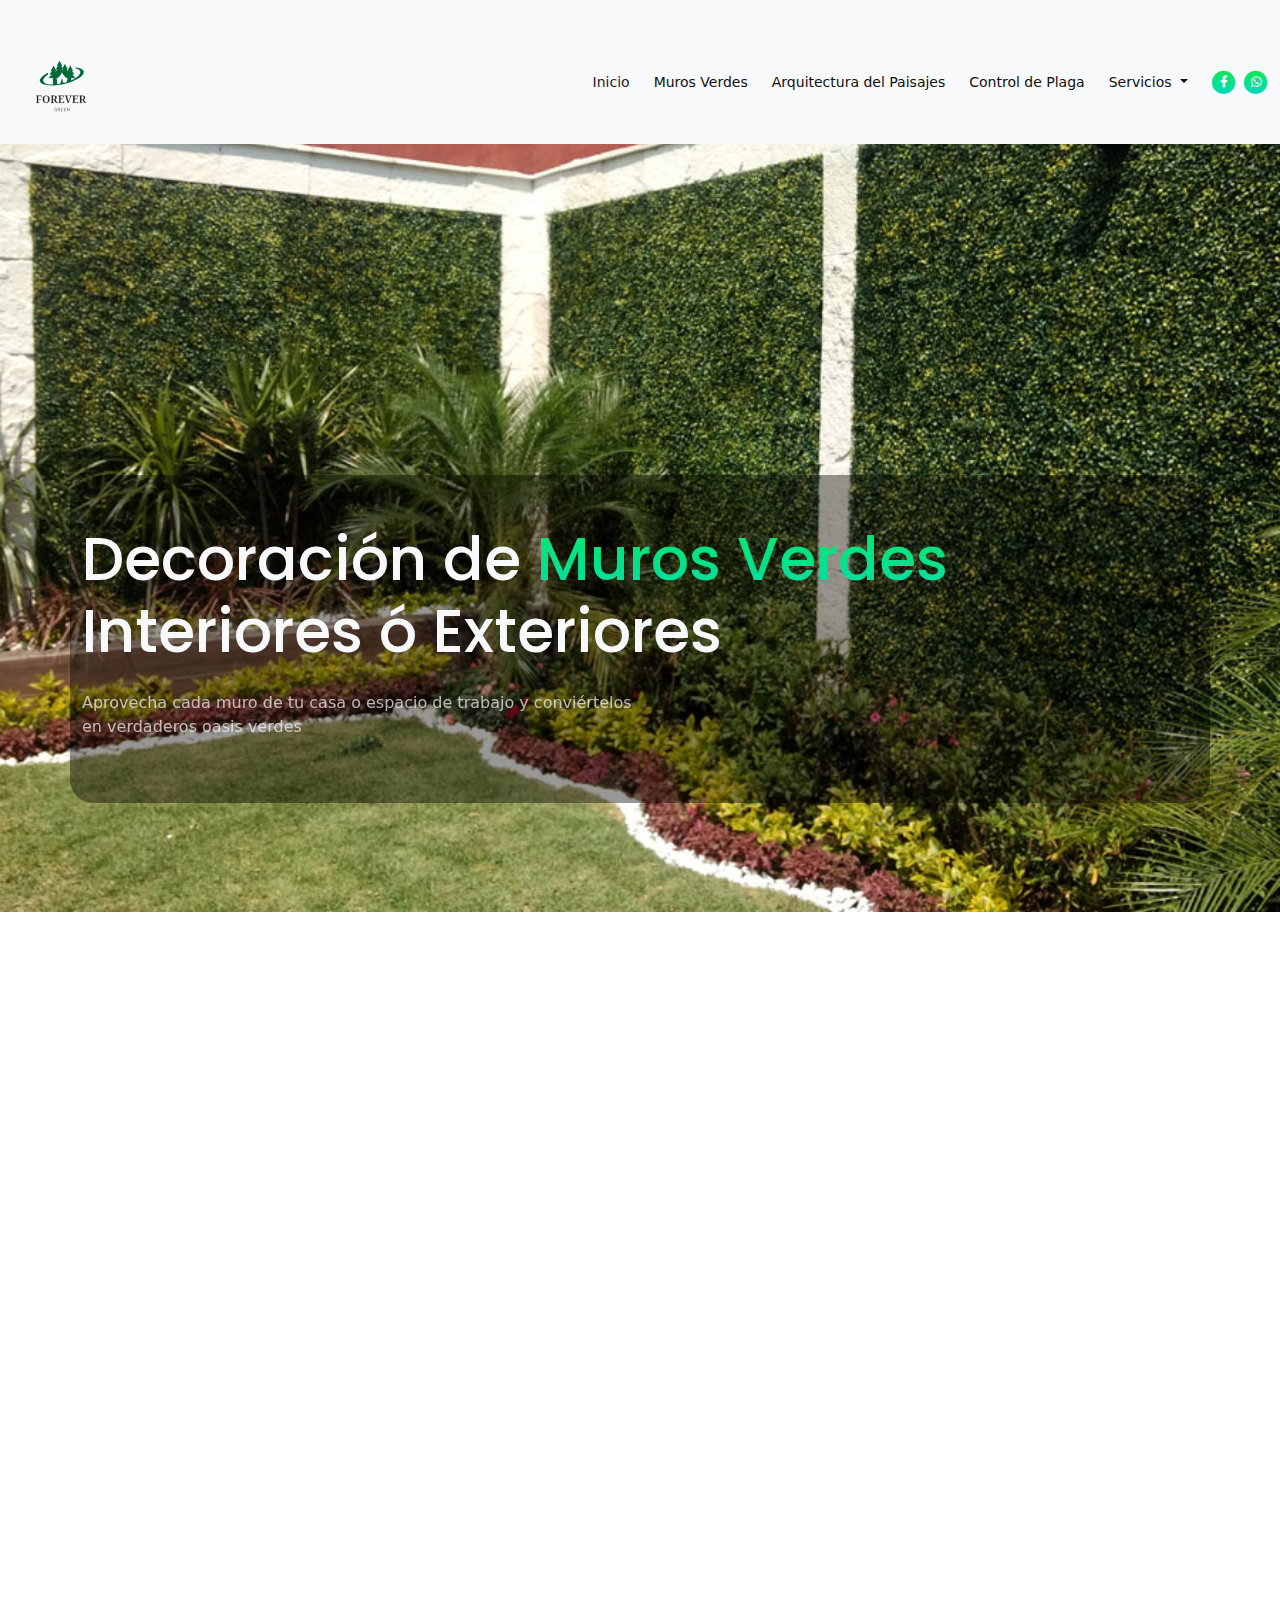
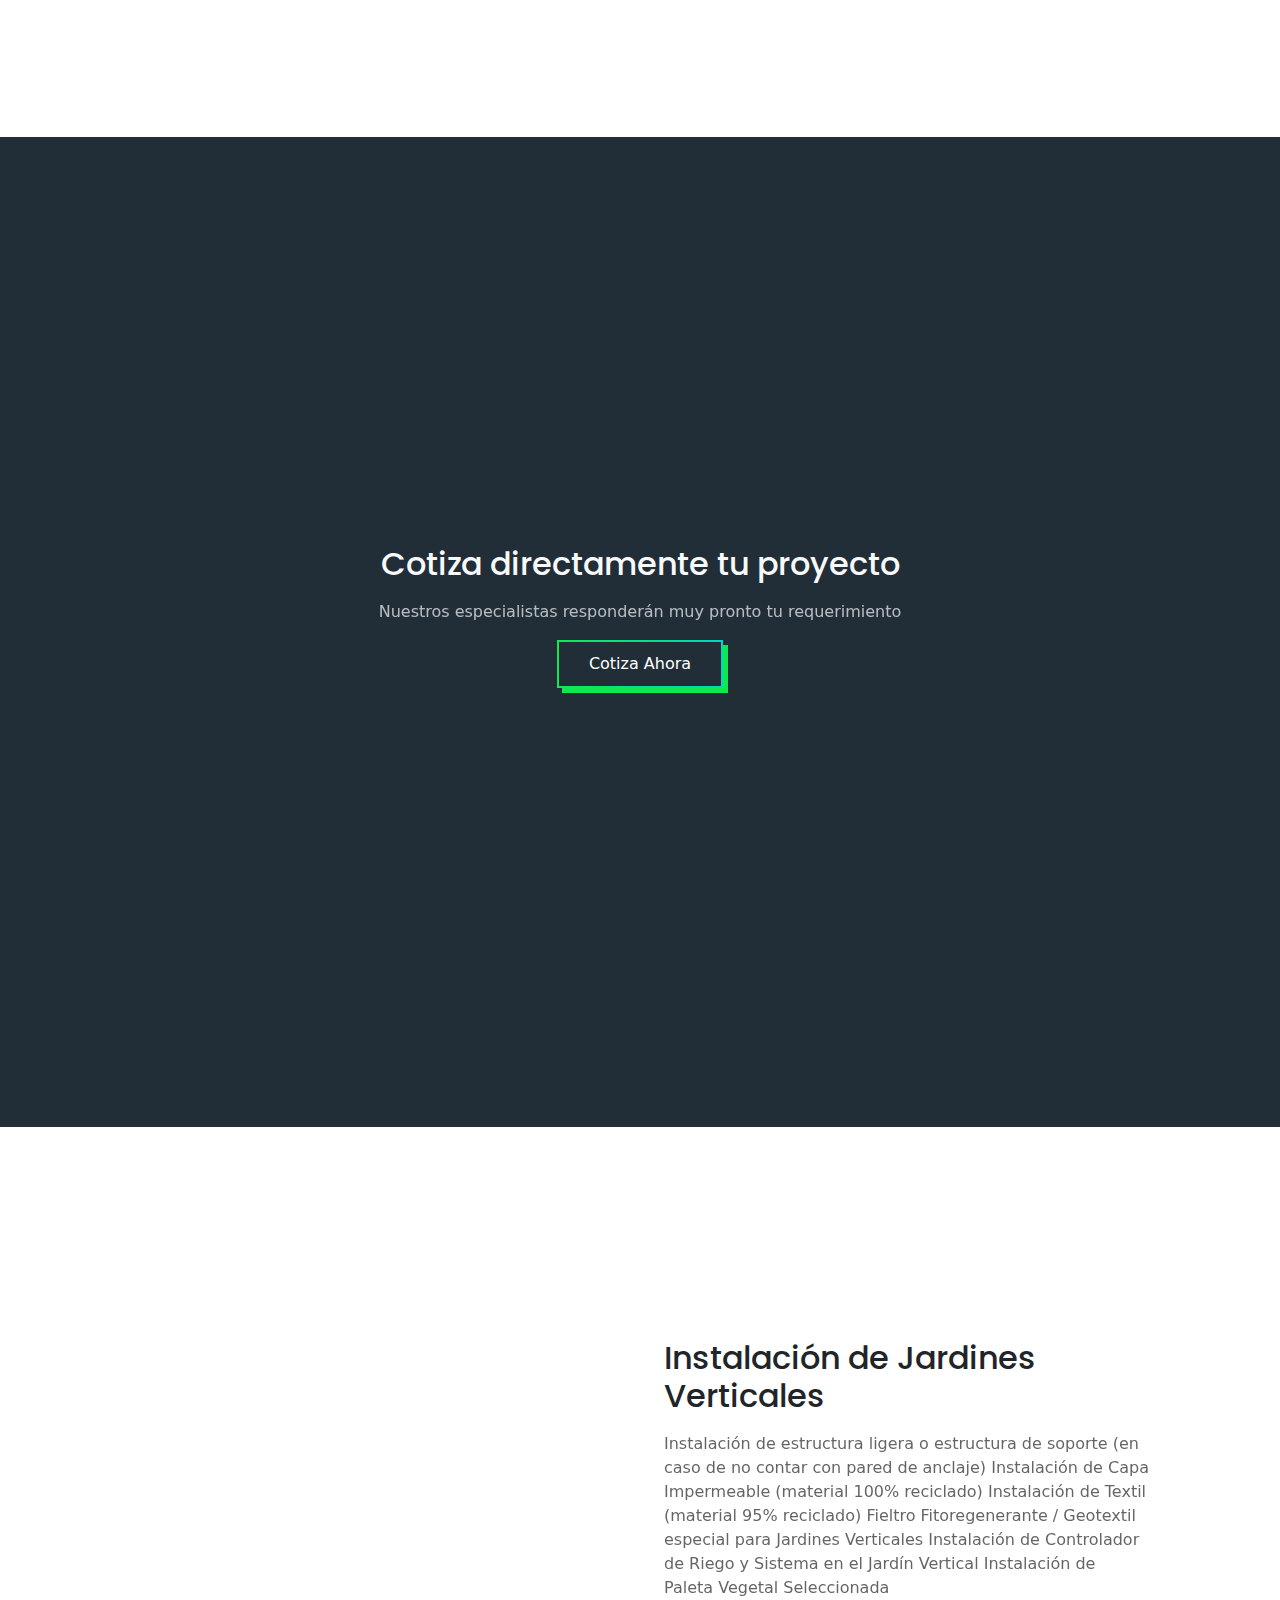
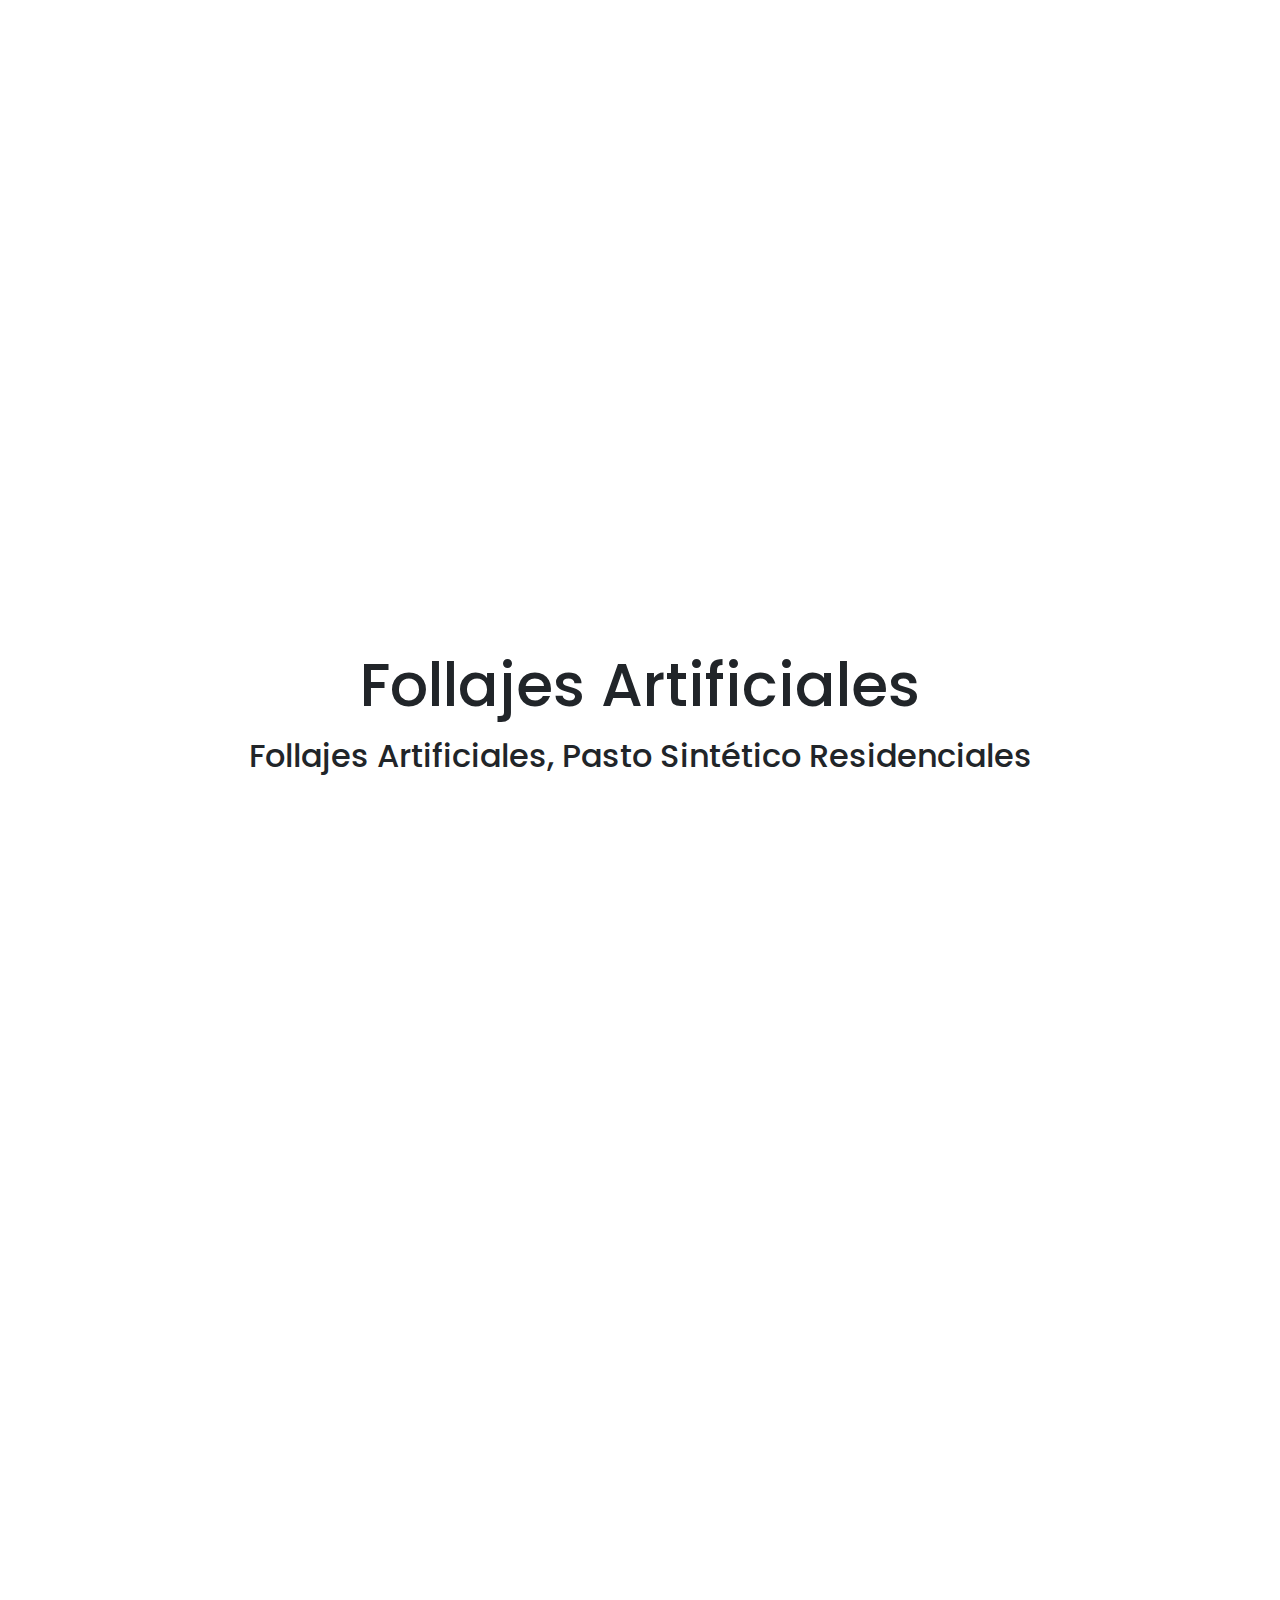
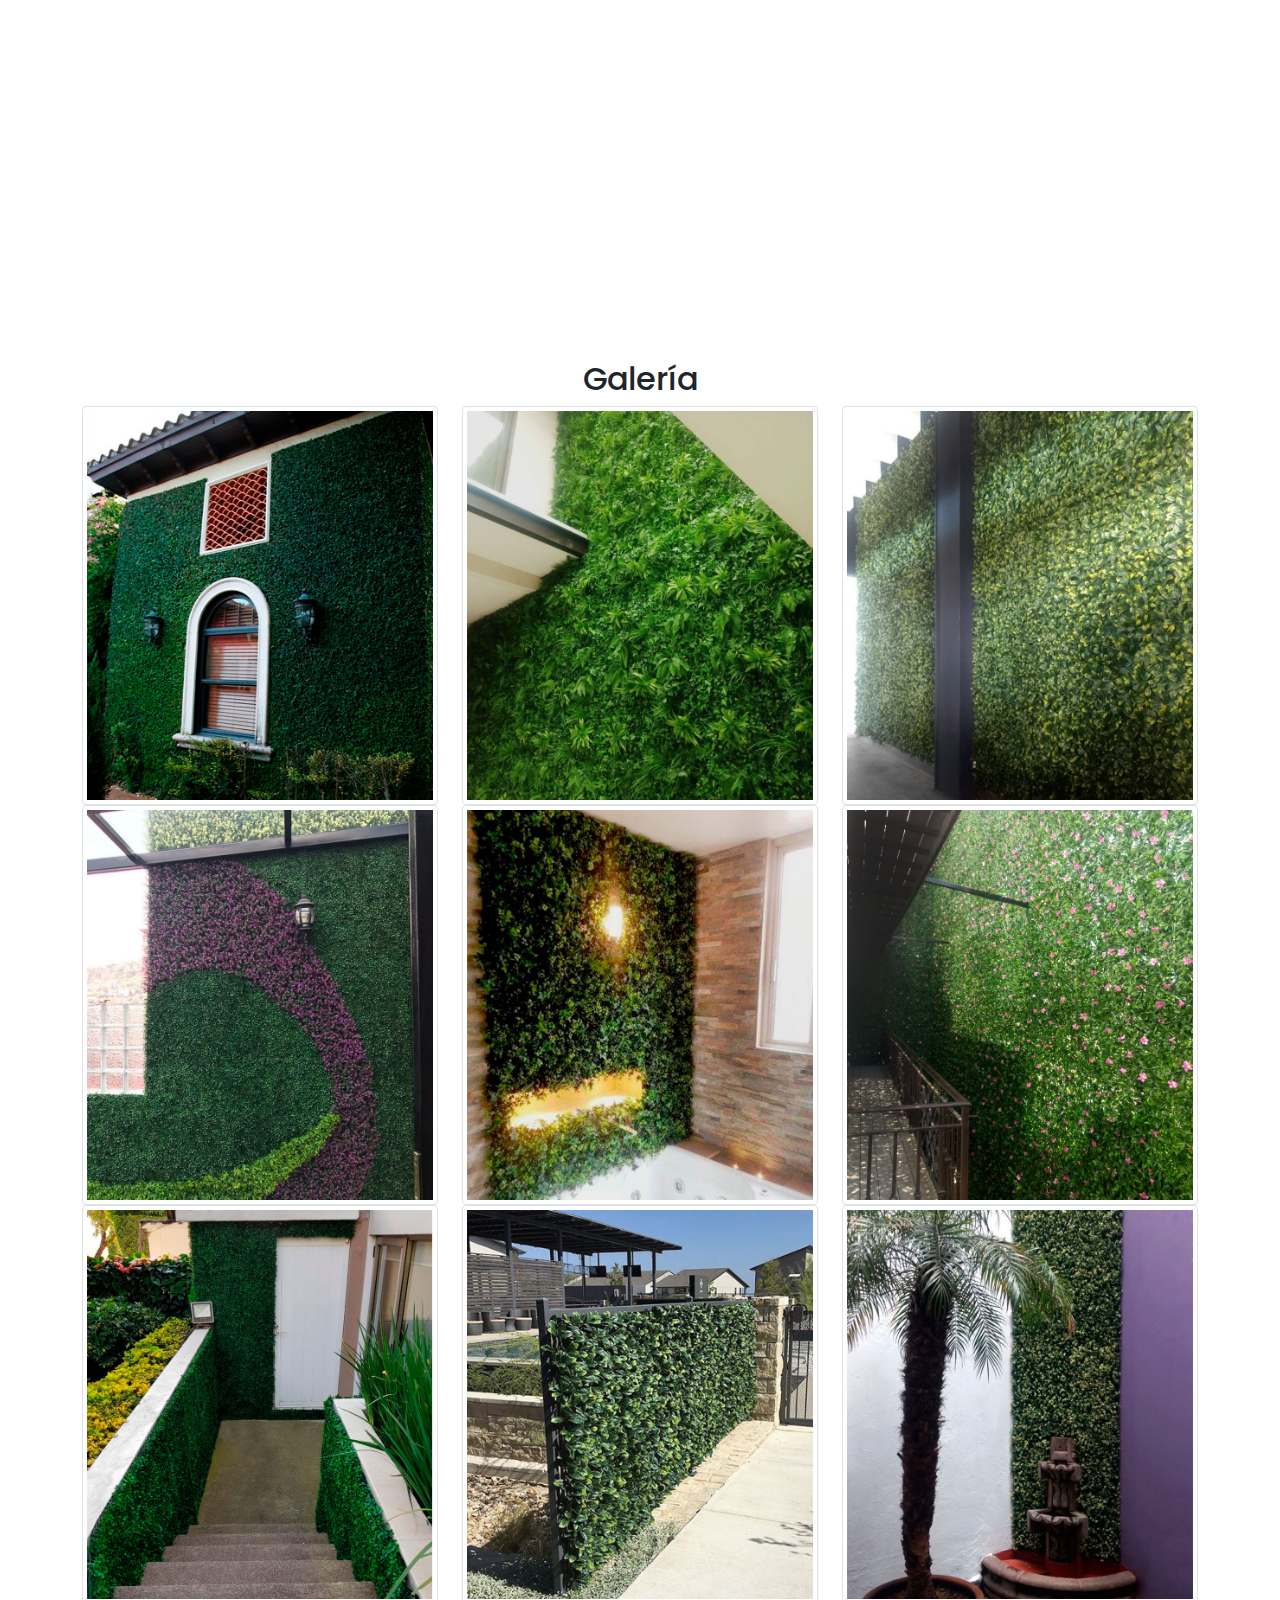
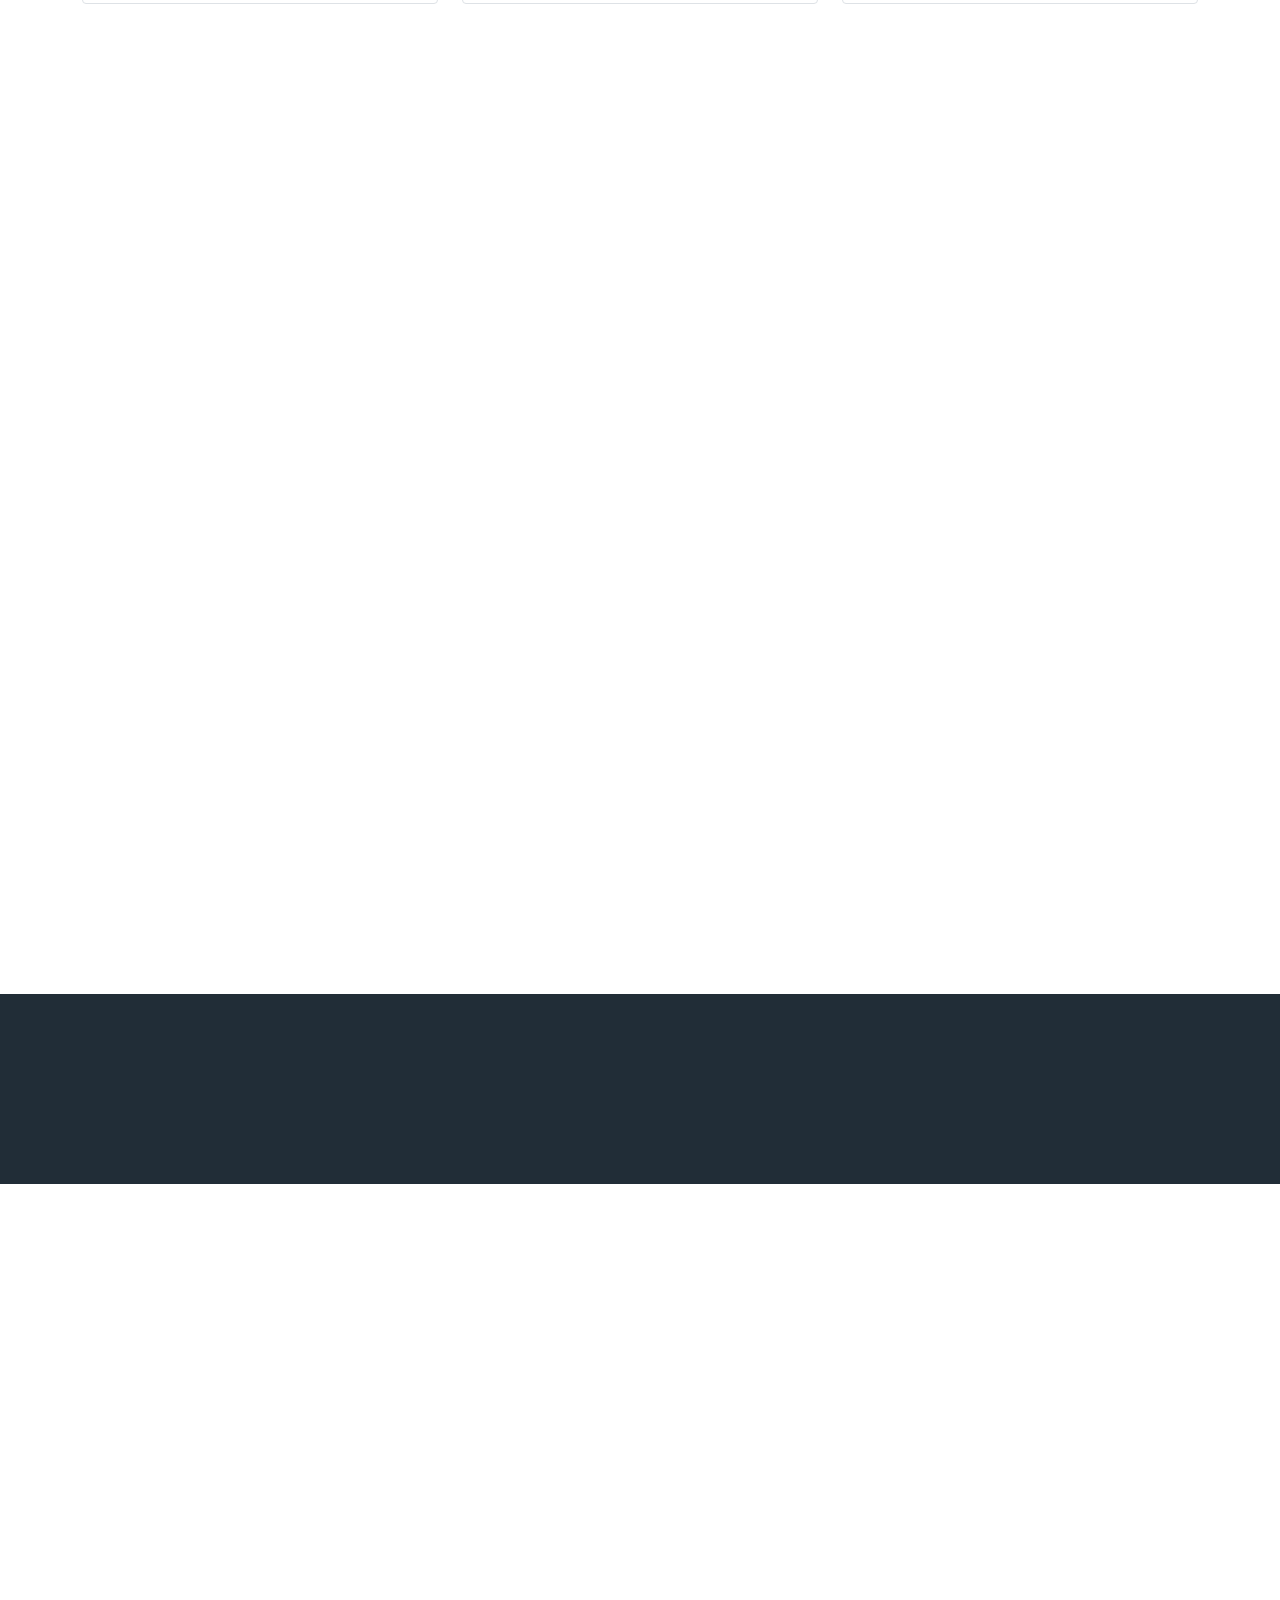
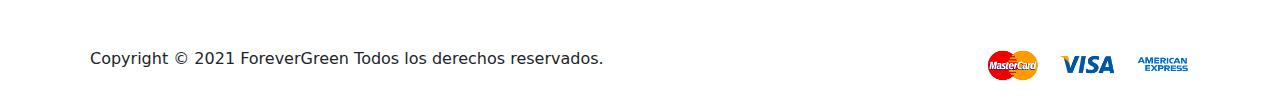
<file: muros_verde.html>
<!DOCTYPE html>
<html lang="es">
<head>
    <meta charset="UTF-8">
    <meta name="viewport" content="width=device-width, initial-scale=1, shrink-to-fit=no">
    <meta name="description" content="Planificación, diseño, proyecto, gestión, conservación y rehabilitación de los
    espacios verdes">
    <meta name="Forever Green" content="WhatsApp 5518555066">
    <title>Forever Green</title>
    <link href="https://fonts.googleapis.com/css2?family=Poppins:wght@400;500;700&display=swap" rel="stylesheet">
    <link href="./css/bootstrap.min.css" rel="stylesheet">
    <link href="./css/fontawesome-all.min.css" rel="stylesheet">
    <link href="./css/aos.min.css" rel="stylesheet">
    <link href="./css/swiper.css" rel="stylesheet">
    <link href="./css/style.css" rel="stylesheet">
   
    <link rel="icon" href="./img/icono.png">
</head>
<body>
    <nav class="navbar navbar-expand-lg navbar-light bg-light">
        <div class="container-fluid">
            <a class="navbar-brand " href="index.html"><img src="./img/icono.png" alt="Forever Green" width="100px"></a> 
          <button class="navbar-toggler p-0 border-0" type="button" data-bs-toggle="collapse" data-bs-target="#navbarNavDropdown" aria-controls="navbarNavDropdown" aria-expanded="false" aria-label="Toggle navigation">
            <span class=""> <img src="./img/menu.png"width="30px" alt=""></span>
          </button>
          <div class="collapse navbar-collapse " id="navbarNavDropdown">
            <ul class="navbar-nav ms-auto navbar-nav-scroll">
              <li class="nav-item">
                <a class="nav-link active" aria-current="page" href="index.html">Inicio</a>
              </li>
              <li class="nav-item">
                <a class="nav-link" href="muros_verde.html">Muros Verdes</a>
              </li>
              <li class="nav-item">
                <a class="nav-link" href="arquitectura_del_paisaje.html">Arquitectura del Paisajes</a>
              </li>
              <li class="nav-item">
                <a class="nav-link" href="#">Control de Plaga</a>
              </li>
              <li class="nav-item dropdown">
                <a class="nav-link dropdown-toggle" href="#" id="navbarDropdownMenuLink" role="button" data-bs-toggle="dropdown" aria-expanded="false">
                    Servicios
                </a>
                <ul class="dropdown-menu" aria-labelledby="navbarDropdownMenuLink">
                    <li><a class="dropdown-item " href="404.html">Control de Plagas</a></li>
                  <li><a class="dropdown-item " href="404.html">Poda de Arboles</a></li>
                  <li><a class="dropdown-item " href="404.html">Sistema de riego</a></li>
                </ul>
              </li>
            </ul>
            <span class="nav-item social-icons">
                <span class="fa-stack">
                    <a href="">
                        <i class="fas fa-circle fa-stack-2x"></i>
                        <i class="fab fa-facebook-f fa-stack-1x"></i>
                    </a>
                </span>
                <span class="fa-stack">
                    <a href="#">
                        <i class="fas fa-circle fa-stack-2x"></i>
                        <i class="fab fa-whatsapp fa-stack-1x"></i>
                    </a>
                </span>
            </span>
          </div>
        </div>
      </nav>
    <section class="home py-5 d-flex align-items-center " id="header">  
        <div class="container text-light py-5 trasnparente-black "  data-aos="fade-right"> 
            <h1 class="headline ">Decoración de <span class="home_text "> Muros Verdes   </span><br>Interiores ó Exteriores </h1>
            <p class="para para-light py-3">
                Aprovecha cada muro de tu casa o espacio de trabajo y conviértelos en verdaderos oasis verdes
            </p>
            
            
        </div> 
    </section> 


  
    <section class=" d-flex align-items-center text-light py-5" id="about">
        <div class="container" >
            <div class="row d-flex align-items-center text-dark">
                <div class="col-lg-7" data-aos="fade-right">
                    
                    <h3>Muros Verdes <br> </h3>
                    <p class="py-2 ">
                        Los Jardines Verticales también conocidos como Muros Verdes,
                        son sistemas que permiten colocar vegetación de manera vertical,
                        sobre paredes existentes o en estructuras adicionales, aprovechando grandes espacios para realizar
                        naturación con fines ornamentales y de creación de ecosistemas.
                        Para que siempre se mantengan saludables, resulta indispensable el riego automatizado
                        y un mantenimiento recurrente para conservar su belleza y funcionalidad.</p>

                        <ul class="">
                            <li>-Son la mejor opción cuando no hay espacios horizontales suficientes para crear tu jardín.</li>
                            <li>
                                -Pueden dividir espacios, dando privacidad de una manera estética.</li>
                                <li>-Dan una vista natural con un impacto estético impresionante.</li>
                        </ul>
                  
                </div>
                <div class="col-lg-5 text-center py-4 py-sm-0" data-aos="fade-down"> 
                    <img class="img-fluid border-3" src="./img/muro-verde/Muro-Verde-Arrayan.jpg" alt="Mantenimiento de Jardineria" >
                </div>
            </div> 
        </div> 
    </section> 


    


    <section class="plans d-flex align-items-center py-5" id="plans">
        <div class="container text-light" >
            <div class="text-center pb-4">
                
                <h2 class="py-2">Cotiza directamente tu proyecto</h2>
                <p class="para-light">Nuestros especialistas responderán muy pronto tu requerimiento</p>
                <div class="my-3">
                    <a class="btn" href="#" >Cotiza Ahora</a>
                </div>
            </div>
 
            </div> 
        </div> 
    </section> 


    <section class="work d-flex align-items-center py-5" >
        <div class="container-fluid text-dark">
            <div class="row">
                <div class="col-lg-6 d-flex align-items-center" data-aos="fade-right">
                    <img class="img-fluid rounded-3" src="./img/muro-verde/Jardin-Vertical.jpg" alt="Arquitectura de paidaje">        
                </div>
                <div class="col-lg-5 d-flex align-items-center px-4 py-3" data-aos="">
                    <div class="row">
                        <div class="text-center text-lg-start py-4 pt-lg-0">
                            
                            <h2 class="py-2">Instalación de Jardines Verticales</h2>
                            <p class="para-light">Instalación de estructura ligera o estructura de soporte (en caso de no contar con pared de anclaje)

                                Instalación de Capa Impermeable (material 100% reciclado)
                                
                                Instalación de Textil (material 95% reciclado) Fieltro Fitoregenerante / Geotextil especial para Jardines Verticales
                                
                                Instalación de Controlador de Riego y Sistema en el Jardín Vertical
                                
                                Instalación de Paleta Vegetal Seleccionada</p>
                        </div>
                        <div class="container " data-aos="fade-up">
                            <div class="row g-5 ">
                                <div class="col-6 text-start" >
                                    <i class="fas fa-briefcase fa-2x text-start"></i>
                                    <h2 class="purecounter" data-purecounter-start="0" data-purecounter-end="132" data-purecounter-duration="3">1</h2>
                                    <p>PROYECTOS </p>
                                </div>
                                <div class="col-6" >
                                    <i class="fas fa-award fa-2x"></i>
                                    <h2 class="purecounter" data-purecounter-start="0" data-purecounter-end="150" data-purecounter-duration="3">1</h2>
                                    <p>DISEÑOS </p>
                                </div>
                                <div class="col-6">
                                    <i class="fas fa-users fa-2x"></i>
                                    
                                    <p>Servicios de Mantenimiento</p>
                                </div>
                                <div class="col-6">
                                    <i class="fas fa-clock fa-2x"></i>
                                    
                                    <p>SERVICIO 24hr</p>
                                </div>
                            </div>
                        </div> 
                    </div> 
                </div> 
            </div> 
        </div> 
    </section> 


    <div class="slider-1 testimonial text-dark d-flex align-items-center">
        <div class="container">
            <div class="row">
                <div class="text-center w-lg-75 m-auto pb-4">
                    <h1>Follajes Artificiales</h1>
                    <h2 class="py-2">Follajes Artificiales, Pasto Sintético Residenciales</h2>
                    <p class="para-light"> </p>
                </div>
            </div>
            <div class="row p-2" data-aos="zoom-in">
                <div class="col-lg-12">

                    
                    <div class="slider-container">
                        <div class="swiper-container card-slider">
                            <div class="swiper-wrapper">
                                
                             
                                <div class="swiper-slide">
                                    <div class=" p-4 text-center">
                                        
                                    
                                        <div class="text-center">
                                            <img src="./img/Follaje/follaje-artificial-arrayan-ranka-espacios-1.jpg" class="rounded" width="100%" alt="...">
                                          </div>
                                          <p><strong>Follaje Artificial Arrayán
                                        </strong></p>
                                    </div>
                                </div> 
                                <div class="swiper-slide">
                                    <div class=" p-4 text-center">
                                        
                                    
                                        <div class="text-center">
                                            <img src="./img/Follaje/follaje-artificial-azalea-ranka-espacios-1.jpg" class="rounded" width="100%" alt="...">
                                          </div>
                                          <p><strong>Follaje Artificial Azalea
                                            
                                        </strong></p>
                                    </div>
                                </div> 
                                <div class="swiper-slide">
                                    <div class=" p-4 text-center">
                                        
                                    
                                        <div class="text-center">
                                            <img src="./img/Follaje/follaje-artificial-cissus-ranka-espacios-1.jpg" class="rounded" width="100%" alt="...">
                                          </div>
                                          <p><strong>Follaje Artificial Cissus
                                            
                                        </strong></p>
                                    </div>
                                </div> 
                                 
                                
                                 
                            </div> 
                            <div class="swiper-button-next"></div>
                            <div class="swiper-button-prev"></div>
                        </div> 
                    </div> 
                    <div class="slider-container">
                        <div class="swiper-container card-slider">
                            <div class="swiper-wrapper">
                                
                             
                                <div class="swiper-slide">
                                    <div class=" p-4 text-center">
                                        
                                    
                                        <div class="text-center">
                                            <img src="./img/Follaje/follaje-artificial-flor-de-azahar-ranka-espacios-1.jpg" class="rounded" width="100%" alt="...">
                                          </div>
                                          <p><strong>Follaje Artificial Flor de Azahar
                                        </strong></p>
                                    </div>
                                </div> 
                                <div class="swiper-slide">
                                    <div class=" p-4 text-center">
                                        
                                    
                                        <div class="text-center">
                                            <img src="./img/Follaje/follaje-artificial-helecho-ranka-espacios-1.jpg" class="rounded" width="100%" alt="...">
                                          </div>
                                          <p><strong>Follaje Artificial Helecho
                                            
                                        </strong></p>
                                    </div>
                                </div> 
                                <div class="swiper-slide">
                                    <div class=" p-4 text-center">
                                        
                                    
                                        <div class="text-center">
                                            <img src="./img/Follaje/follaje-artificial-hiedra-premium-ranka-espacios-1.jpg" class="rounded" width="100%" alt="...">
                                          </div>
                                          <p><strong>Follaje Artificial Hiedra Premium
                                            
                                        </strong></p>
                                    </div>
                                </div> 
                                 
                                
                                 
                            </div> 
                            <div class="swiper-button-next"></div>
                            <div class="swiper-button-prev"></div>
                        </div> 
                    </div>
                    <div class="slider-container">
                        <div class="swiper-container card-slider">
                            <div class="swiper-wrapper">
                                
                             
                                <div class="swiper-slide">
                                    <div class=" p-4 text-center">
                                        
                                    
                                        <div class="text-center">
                                            <img src="./img/Follaje/follaje-artificial-hoja-de-maple-ranka-espacios.jpg" class="rounded" width="100%" alt="...">
                                          </div>
                                          <p><strong>Follaje Artificial Hoja de Maple
                                        </strong></p>
                                    </div>
                                </div> 
                                <div class="swiper-slide">
                                    <div class=" p-4 text-center">
                                        
                                    
                                        <div class="text-center">
                                            <img src="./img/Follaje/follaje-artificial-laurel-europa-ranka-espacios.jpg" class="rounded" width="100%" alt="...">
                                          </div>
                                          <p><strong>Follaje Artificial Laurel de Europa
                                            
                                        </strong></p>
                                    </div>
                                </div> 
                                <div class="swiper-slide">
                                    <div class=" p-4 text-center">
                                        
                                    
                                        <div class="text-center">
                                            <img src="./img/Follaje/follaje-artificial-laurel-rojo-ranka-espacios.jpg" class="rounded" width="100%" alt="...">
                                          </div>
                                          <p><strong>Follaje Artificial Laurel Rojo Ranka
                                            
                                        </strong></p>
                                    </div>
                                </div> 
                            </div> 
                            <div class="swiper-button-next"></div>
                            <div class="swiper-button-prev"></div>
                        </div> 
                    </div>
                </div> 
            </div> 
        </div> 
    </div> 
    <div class="container">
       <div class="row">
           <h2 class="text-center">Galería </h2>
           <div class="col-4">
            <img src="./img/muro-verde/galeri/Muros-Verdes.jpg" class="img-thumbnail" alt="Muro verde forever green">
           </div>
           <div class="col-4">
            <img src="./img/muro-verde/galeri/Follaje-Artificial-Ficus.jpg" class="img-thumbnail" alt="Muro verde forever green">
            
           </div>
           <div class="col-4">
            <img src="./img/muro-verde/galeri/Follaje-Artificial-Lemon.jpg" class="img-thumbnail" alt="Muro verde forever green">
            
            
       </div> 
       <div class="col-4">
        <img src="./img/muro-verde/galeri/Follaje-Artificial-Moss-2.jpg" class="img-thumbnail" alt="Muro verde forever green">
   </div> <div class="col-4">
    <img src="./img/muro-verde/galeri/Follaje-Moss.jpg" class="img-thumbnail" alt="Muro verde forever green">
</div>
<div class="col-4">
    <img src="./img/muro-verde/galeri/Muro-Verde-Cuernavaca.jpg" class="img-thumbnail" alt="Muro verde forever green">
</div>
<div class="col-4">
    <img src="./img/muro-verde/galeri/Muro-Verde-Pacal.jpg" class="img-thumbnail" alt="Muro verde forever green">
</div>
<div class="col-4">
    <img src="./img/muro-verde/galeri/Muro-Verde-Reja-Limon..jpg" class="img-thumbnail" alt="Muro verde forever green">
</div>
<div class="col-4">
    <img src="./img/muro-verde/galeri/Muro-Verde-Spring-3.jpg" class="img-thumbnail" alt="Muro verde forever green">
</div>
       
    </div>
    </div>
    <section class="contact d-flex align-items-center py-5" id="contact">
        <div class="container-fluid text-dark">
            <div class="row text-dark">
                <div class="col-lg-6 d-flex justify-content-center justify-content-lg-end align-items-center px-lg-5" data-aos="fade-right">
                    <div style="width:90%">
                        <div class="text-center text-lg-start py-4 pt-lg-0">
                            <p>CONTACTO</p>
                        </div>
                        <div>
                            <div class="row" >
                                <div class="col-lg-6">
                                    <div class="form-group py-2">
                                        <input type="text" class="form-control form-control-input" id="exampleFormControlInput1" placeholder="Nombre">
                                    </div>                                
                                </div>
                                <div class="col-lg-6">
                                    <div class="form-group py-2">
                                        <input type="email" class="form-control form-control-input" id="exampleFormControlInput2" placeholder="Numero ">
                                    </div>                                 
                                </div>
                            </div>
                            <div class="form-group py-1">
                                <input type="email" class="form-control form-control-input" id="exampleFormControlInput3" placeholder="Email">
                            </div>  
                            <div class="form-group py-2">
                                <textarea class="form-control form-control-input" id="exampleFormControlTextarea1" rows="6" placeholder="Mensaje"></textarea>
                            </div>                            
                        </div>
                        <div class="my-3">
                            <a class="btn form-control-submit-button text-dark" href="#your-link">Solicitud de Cotización</a>
                        </div>
                    </div> 
                </div> 
                <div class="col-lg-6 d-flex align-items-center" data-aos="fade-down">
                    <img class="img-fluid d-none d-lg-block rounded-3" src="./img/muro-verde/Muros-Verdes.jpg" alt="FOREVER GREEN">        
                </div> 
            </div> 
        </div> 
    </section> 


   
    <section class="location text-light py-5">
        <div class="container " data-aos="zoom-in">
            <div class="row">
                <div class="col-lg-4 d-flex align-items-center">
                    <div class="p-2"><i class="far fa-map fa-3x"></i></div>
                    <div class="ms-2 ">
                        <h6>México</h6>
                        <p>Naucalpan de juarez</p>
                    </div>
                </div>
                <div class="col-lg-4 d-flex align-items-center" >
                    <div class="p-2"><i class="fas fa-mobile-alt fa-3x"></i></div>
                    <div class="ms-2">
                        <h6>Teléfono</h6>
                        <p>(+52) 555 350 5790</p>
                    </div>
                </div>
                <div class="col-lg-4 d-flex align-items-center" >
                    <div class="p-2"><i class="far fa-envelope fa-3x"></i></div>
                    <div class="ms-2">
                        <h6>Correó</h6>
                        <p>marcogv5066@gmail.com</p>
                    </div>
                </div>
             
            </div> 
        </div> 
    </section> 


    
    <section class="footer text-dark">
        <div class="container">
            <div class="row" data-aos="fade-right">
                <div class="col-lg-12 py-4 py-md-5">
                    <div class="d-flex align-items-center">
                        <h4 class="">PREGUNTAS
                            FRECUENTES</h4>
                    </div>
                  

                    <div class="accordion " id="accordionExample">
                        <div class="accordion-item">
                          <h2 class="accordion-header" id="headingOne">
                            <button class="accordion-button " type="button" data-bs-toggle="collapse" data-bs-target="#collapseOne" aria-expanded="true" aria-controls="collapseOne">
                                1. ¿En qué regiones o zonas puedo contratar sus servicios?
                            </button>
                          </h2>
                          <div id="collapseOne" class="accordion-collapse collapse show" aria-labelledby="headingOne" data-bs-parent="#accordionExample">
                            <div class="accordion-body">
                              <strong>Contamos con servicio en CDMX, Estado de México,</strong>  si requieres un servicio foráneo lo podemos cotizar también.
                            </div>
                          </div>
                        </div>
                        <div class="accordion-item">
                          <h2 class="accordion-header" id="headingTwo">
                            <button class="accordion-button collapsed" type="button" data-bs-toggle="collapse" data-bs-target="#collapseTwo" aria-expanded="false" aria-controls="collapseTwo">
                                2. ¿Se llenarán de humedad mis muros, dañando mi propiedad?
                            </button>
                          </h2>
                          <div id="collapseTwo" class="accordion-collapse collapse" aria-labelledby="headingTwo" data-bs-parent="#accordionExample">
                            <div class="accordion-body">
                              Los sistemas de naturación se realizan con materiales que evitan la humedad, son impermeables y se garantiza el resultado.
                            </div>
                          </div>
                        </div>
                        <div class="accordion-item">
                          <h2 class="accordion-header" id="headingThree">
                            <button class="accordion-button collapsed" type="button" data-bs-toggle="collapse" data-bs-target="#collapseThree" aria-expanded="false" aria-controls="collapseThree">
                                3. ¿Tendré insectos indeseables mi casa u oficina por tener un jardín vertical?
                            </button>
                          </h2>
                          <div id="collapseThree" class="accordion-collapse collapse" aria-labelledby="headingThree" data-bs-parent="#accordionExample">
                            <div class="accordion-body">
                                La presencia de insectos muchas veces representa que existe un ecosistema adecuado, si se requiere algún control se pueden utilizar productos orgánicos para repeler algunos insectos.
                            </div>
                          </div>
                        </div>
                        
                        <div class="accordion-item">
                            <h2 class="accordion-header" id="headingfour">
                              <button class="accordion-button collapsed" type="button" data-bs-toggle="collapse" data-bs-target="#collapsefour" aria-expanded="false" aria-controls="collapsefour">
                                4. ¿Cada cuándo debo darle mantenimiento?
                              </button>
                            </h2>
                            <div id="collapsefour" class="accordion-collapse collapse" aria-labelledby="headingfour" data-bs-parent="#accordionExample">
                              <div class="accordion-body">
                                Se aconseja se realice por lo menos cada dos meses, aunque algunos requieren cada tres meses, o cada mes, depende del tipo de planta, la cantidad de luz, la época del año.
                              </div>
                            </div>
                          </div>
                          <div class="accordion-item">
                            <h2 class="accordion-header" id="headingThree">
                              <button class="accordion-button collapsed" type="button" data-bs-toggle="collapse" data-bs-target="#collapsefive" aria-expanded="false" aria-controls="collapseThree">
                                5. ¿Cómo elijo las plantas?
                              </button>
                            </h2>
                            <div id="collapsefive" class="accordion-collapse collapse" aria-labelledby="headingThree" data-bs-parent="#accordionExample">
                              <div class="accordion-body">
                                Cada proyecto es único, y revisamos las condiciones de iluminación, humedad, calor de lugar, con eso determinamos una paleta vegetal adecuada . Realizamos 3 propuestas de diseño.
                              </div>
                            </div>
                          </div>
                       
                      </div>


                </div> 
                
            </div> 
        </div> 
    </section> 


    
    <div class=" py-2 text-dark" >
        <div class="container d-flex justify-content-between">
            
            <div>
                
                <p class="p-2 text-center">Copyright © 2021 ForeverGreen Todos los derechos reservados.</p><br>
               
            </div>
            <div>
                <i><img src="./img/clip/mastercard-removebg-preview.png" alt="mastercard" width="70px"></i>
                <i ><img src="./img/clip/visa-removebg-preview.png" alt="visa" width="70px"></i>
                <i ><img src="./img/clip/american_express-removebg-preview.png" alt="american express" width="70px"></i>

            </div>
        </div> 
    </div>
 
    
   
    <button onclick="topFunction()" id="myBtn">
        <img src="/img/up-arrow.png" alt="alternative">
    </button>
    

    
  
    <script src="./js/bootstrap.min.js"></script>
    <script src="./js/purecounter.min.js"></script> 
    <script src="./js/swiper.min.js"></script>
    <script src="./js/aos.js"></script>
    <script src="./js/script.js"></script> 
</body>
</html>
</file>
<file: css/style.css>
:root {
	--primary: #ffffff;
	--primary-light: #212d37;
	--secondary: #0ee951;
	--tertiary: #00dabf;
	--gradient: linear-gradient(to right, #0ee951, #00dabf);
}

h1,
h2,
h3,
h4,
h5,
h6 {
	font-family: "Poppins", sans-serif;
}

h1 {
	font-size: 60px;
	font-weight: 500;
}

button {
	font-family: sans-serif;
}

p,
ul,
h4 {
	margin: 0;
	padding: 0;
}

a {
	color: white;
	text-decoration: none;
}

li {
  	list-style-type: none;
}

/* Section Background */
.home,
.about,
.services,
.plans,
.work,
.contact {
	height: 110vh;
	position: relative;
}

.services,
.work,
.contact,
.testimonial,
.footer {
  	background-color: var(--primary);
}

.about,
.plans,
.company,
.newsletter,
.location {
  	background-color: var(--primary-light);
}

.bottom {
  	background-color: black;
}

/* Gradient Border And Background On Icons */
.home_text,
.home .fas,
.plans .far,
.information .fas,
.work .fas,
.services .fas,
.location .far,
.location .fas {
	padding: 15px 0;
	background: -webkit-gradient(
		linear,
		left top,
		left bottom,
		from(#0ee951),
		to(#00dabf)
	);
	background-clip: text;
	-webkit-background-clip: text;
	-webkit-text-fill-color: transparent;
}

.navbar-nav a:hover,
.footer a:hover,
.footer .fab:hover {
	cursor: pointer;
	background: var(--gradient);
	background-clip: text;
	-webkit-background-clip: text;
	-webkit-text-fill-color: transparent;
}


/**********************/
/*     Navigation     */
/**********************/
.navbar {
	font-weight: 500;
	font-size: 0.875rem;
	line-height: 0.875rem;
	background-color: var(--primary);
	box-shadow: 0 1px 6px 0 rgba(0, 0, 0, 0.025);
}

.navbar .navbar-brand {
	padding-top: 0.25rem;
	padding-bottom: 0.25rem;
}

.navbar .logo-image img {
	width: 108px;
	height: 32px;
}

.navbar .logo-text {
	color: rgb(14, 14, 14);
	font-weight: 500;
	line-height: 1rem;
	font-size: 1.575rem;
	text-decoration: none;
}

.offcanvas-collapse {
	position: fixed;
	top: 2.75rem; /* adjusts the height between the top of the page and the offcanvas menu */
	bottom: 0;
	left: 100%;
	width: 100%;
	overflow-y: auto;
	visibility: hidden;
	padding-right: 1rem;
	padding-left: 1rem;
	background-color: var(--primary);
	transition: transform 0.2s ease-in-out, visibility 0.2s ease-in-out;
}

.offcanvas-collapse.open {
	visibility: visible;
	transform: translateX(-100%);
}

.navbar .navbar-nav {
	margin-top: 0.75rem;
	margin-bottom: 0.5rem;
}

.navbar .dropdown-menu {
	border: none;
	margin-top: 0.25rem;
	margin-bottom: 0.25rem;
	background-color: var(--primary);
}

.navbar .dropdown-item {
	color: rgb(10, 10, 10);
	font-weight: 500;
	font-size: 0.875rem;
	line-height: 0.875rem;
	padding-top: 0.625rem;
	text-decoration: none;
	padding-bottom: 0.625rem;
}

.navbar .dropdown-item:hover {
  	background-color: var(--primary);
}

.navbar .dropdown-divider {
	width: 100%;
	height: 1px;
	border: none;
	margin: 0.5rem auto 0.5rem auto;
	background-color: var(--primary-light);
}

.navbar .nav-item .nav-link {
	color: rgb(15, 15, 15);
	text-decoration: none;
	padding-top: 0.625rem;
	padding-bottom: 0.625rem;
	transition: all 0.2s ease;
}

.navbar .fa-stack {
	width: 2em;
	font-size: 0.75rem;
	margin-right: 0.25rem;
}

.navbar .fa-stack-2x {
	background: -webkit-gradient(
		linear,
		left top,
		left bottom,
		from(#0ee951),
		to(#00dabf)
	);
	background-clip: text;
	-webkit-background-clip: text;
	-webkit-text-fill-color: transparent;
	transition: all 0.2s ease;
}

.navbar .fa-stack-1x {
	color: #ffffff;
	transition: all 0.2s ease;
}

.navbar .fa-stack:hover .fa-stack-2x {
  	color: var(--primary);
}

.navbar .fa-stack:hover .fa-stack-1x {
  	color: var(--primary);
}

.navbar .navbar-toggler {
	padding: 0;
	border: none;
	font-size: 1.25rem;
}


/****************/
/*     Index     */
/****************/
.absolute{
	position: absolute;
}
video{
	
	width: 100%;
	
}
.home {
	
	background-image: url(../img/muro-verde/Follaje-Artificial.jpg);
	background-size: cover;
	background-position: center;
	background-repeat: no-repeat;
	background-attachment: fixed;
}
.home2 {
	
	background-image: url(../img/azotea-verde/azotea-verde.jpg);
	background-size: cover;
	background-position: center;
	background-repeat: no-repeat;
	background-attachment: fixed;
}
.home3 {
	
	background-image: url(../img/guia-errores-404.png);
	background-size: cover;
	background-position: center;
	background-repeat: no-repeat;
	background-attachment: fixed;
}

.para {
  	width: 50%;
}
.trasnparente-black{
	
	background-color: rgba(0,0,0,0.4);
	border-radius: 23px;
	
}

.para-light {
  	opacity: 0.7;
}


/***********************/
/*     Information     */
/***********************/
.information .container-fluid .row div:first-child {
  	background-color: var(--primary);
}

.information .container-fluid .row div:last-child {
  	background-color: white;
}

.information .container-fluid .row div:nth-child(2) {
  	background-color: var(--primary-light);
}


/******************/
/*     Button     */
/******************/
.btn {
	color: white;
	border-radius: 0;
	border-width: 2px;
	padding: 10px 30px;
	border-image-slice: 1;
	background-image: none;
	background: transparent;
	border-image-source: var(--gradient);
	box-shadow: 5px 5px 0px 0px var(--secondary);
}

.btn:hover {
	color: white;
	box-shadow: none;
	border-radius: 0;
	padding: 10px 30px;
	transform: translate(5px, 5px);
}

/* Email - Newsletter Button */
.btn-secondary {
	color: black;
	border-width: 2px;
	padding: 10px 30px;
	border-image-slice: 1;
	background-image: none;
	background: transparent;
	border-image-source: var(--gradient);
}

.btn-secondary:hover {
	color: black;
	padding: 10px 30px;
	background-image: var(--gradient);
}

/* Other Pages Button */
.btn-tertiary {
	color: black;
	border-radius: 0;
	border-width: 2px;
	padding: 10px 30px;
	border-image-slice: 1;
	background-image: none;
	background: transparent;
	border-image-source: var(--gradient);
	box-shadow: 5px 5px 0px 0px var(--secondary);
}

.btn-tertiary:hover {
	color: black;
	box-shadow: none;
	border-radius: 0;
	padding: 10px 30px;
	transform: translate(5px, 5px);
}


/********************/
/*     Services     */
/********************/
.services .card {
	padding: 20px;
	border-radius: 0;
	border: 2px solid white;
}

.services .card:hover {
	border: 10px solid;
	transform: scale(1.01);
	border-image-slice: 1;
	border-width: 2px;
	border-image-source: var(--gradient);
	box-shadow: 5px 5px 0px 0px #0ee951;
}


/*****************/
/*     Plans     */
/*****************/
.plans .card {
	padding: 20px;
	border: 2px solid white;
}


/************************/
/*     Testimonials     */
/************************/
.slider-1 {
	padding-top: 8.25rem;
	padding-bottom: 8.5rem;
}

.slider-1 .section-title {
  	text-align: center;
}

.slider-1 .h2-heading {
	text-align: center;
	margin-bottom: 3rem;
}

.testimonial-card {
	border: 10px solid;
	border-image-slice: 1;
	border-width: 3px;
	border-image-source: var(--gradient);
}


.slider-1 .slider-container {
  	position: relative;
}

.slider-1 .swiper-container {
	width: 86%;
	position: static;
}

.slider-1 .swiper-button-prev,
.slider-1 .swiper-button-next {
  	color: var(--primary);
}

.slider-1 .swiper-button-prev:focus,
.slider-1 .swiper-button-next:focus {
	/* even if you can't see it chrome you can see it on mobile device */
	outline: none;
}

.slider-1 .swiper-button-prev {
	left: -14px;
	background-image: url("data:image/svg+xml;charset=utf-8,%3Csvg%20xmlns%3D'http%3A%2F%2Fwww.w3.org%2F2000%2Fsvg'%20viewBox%3D'0%200%2028%2044'%3E%3Cpath%20d%3D'M0%2C22L22%2C0l2.1%2C2.1L4.2%2C22l19.9%2C19.9L22%2C44L0%2C22L0%2C22L0%2C22z'%20fill%3D'%23707375'%2F%3E%3C%2Fsvg%3E");
	background-size: 18px 28px;
}

.slider-1 .swiper-button-next {
	right: -14px;
	background-image: url("data:image/svg+xml;charset=utf-8,%3Csvg%20xmlns%3D'http%3A%2F%2Fwww.w3.org%2F2000%2Fsvg'%20viewBox%3D'0%200%2028%2044'%3E%3Cpath%20d%3D'M27%2C22L27%2C22L5%2C44l-2.1-2.1L22.8%2C22L2.9%2C2.1L5%2C0L27%2C22L27%2C22z'%20fill%3D'%23707375'%2F%3E%3C%2Fsvg%3E");
	background-size: 18px 28px;
}

.slider-1 .card {
	border: none;
	position: relative;
	background-color: transparent;
}

.slider-1 .card-image {
	width: 80px;
	height: 80px;
	margin-left: auto;
	margin-right: auto;
	border-radius: 50%;
	margin-bottom: 1.25rem;
}

.slider-1 .card-body {
  	padding: 0;
}

.slider-1 .testimonial-text {
  	margin-bottom: 0.75rem;
}

.slider-1 .testimonial-author {
	margin-bottom: 0;
	color: #252c38;
}

.slider-1 .avatar {
	width: 70px;
	height: 70px;
	border-radius: 50%;
}

/* Dropdown Menu */
.navbar .dropdown .dropdown-menu {
  	animation: fadeDropdown 0.2s; /* required for the fade animation */
}

@-webkit-keyframes fadeDropdown {
	0% {
		opacity: 0;
	}

	100% {
		opacity: 1;
	}
}

@keyframes fadeDropdown {
	0% {
		opacity: 0;
	}

	100% {
		opacity: 1;
	}
}


/**********************/
/*     Newsletter     */
/**********************/
.form-control-input,
.form-control-textarea {
	width: 100%;
	appearance: none;
	border-radius: 4px;
	font-size: 0.875rem;
	line-height: 1.5rem;
	padding-left: 1.5rem;
	padding-top: 0.775rem;
	padding-bottom: 0.775rem;
}


/******************************/
/*     Back To Top Button     */
/******************************/
#myBtn {
	z-index: 99;
	right: 20px;
	width: 52px;
	height: 52px;
	bottom: 20px;
	border: none;
	outline: none;
	display: none;
	position: fixed;
	cursor: pointer;
	border-radius: 50%;
	background-color: #323137;
}

#myBtn:hover {
  	background-color: #0f0f11;
}

#myBtn img {
	width: 18px;
	margin-left: 0.125rem;
	margin-bottom: 0.25rem;
}


/***********************/
/*     Extra Pages     */
/***********************/
.ex-header {
	padding-top: 8.5rem;
	padding-bottom: 4rem;
	background-color: var(--primary);
}

.ex-header h1 {
  	color: #fff;
}

.ex-basic-1 .list-unstyled .fas {
	font-size: 0.375rem;
	line-height: 1.625rem;
}

.ex-basic-1 .list-unstyled .flex-grow-1 {
  	margin-left: 0.5rem;
}

.ex-basic-1 .text-box {
	padding: 1.25rem 1.25rem 0.5rem 1.25rem;
	background-color: #f7f9fd;
}

.ex-cards-1 .card {
	border: none;
	background-color: transparent;
}

.ex-cards-1 .card .fa-stack {
	width: 2em;
	font-size: 1.125rem;
}

.ex-cards-1 .card .fa-stack-2x {
  	color: var(--secondary);
}

.ex-cards-1 .card .fa-stack-1x {
	width: 2em;
	color: #ffffff;
	font-weight: 700;
	line-height: 2.125rem;
}

.ex-cards-1 .card .list-unstyled .flex-grow-1 {
  	margin-left: 2.25rem;
}

.ex-cards-1 .card .list-unstyled .flex-grow-1 h5 {
	margin-top: 0.125rem;
	margin-bottom: 0.5rem;
}


/*************************/
/*     Media Queries     */
/*************************/
@media only screen and (max-width: 1024px) {
	.services,
	.work,
	.testimonial,
	.about,
	.contact,
	.plans {
		height: 100%;
	}
}

@media (min-width: 992px) {
	.slider-1 .swiper-container {
		width: 92%;
	}

	.slider-1 .swiper-button-prev {
		left: -16px;
		width: 22px;
		background-size: 22px 34px;
	}

	.slider-1 .swiper-button-next {
		right: -16px;
		width: 22px;
		background-size: 22px 34px;
	}

	/* Navigation */
	.navbar {
		box-shadow: none;
		transition: all 0.2s;
		padding-top: 1.75rem;
		background-color: transparent;
	}

	.navbar.top-nav-collapse {
		padding-top: 0.5rem;
		padding-bottom: 0.5rem;
		background-color: var(--primary);
		box-shadow: 0 3px 6px 0 rgba(0, 0, 0, 0.025);
	}

	.offcanvas-collapse {
		position: static;
		top: auto;
		bottom: auto;
		left: auto;
		width: auto;
		padding-right: 0;
		padding-left: 0;
		background-color: transparent;
		overflow-y: visible;
		visibility: visible;
	}

	.offcanvas-collapse.open {
		transform: none;
	}

	.navbar .navbar-nav {
		margin-top: 0;
		margin-bottom: 0;
	}

	.navbar .nav-item .nav-link {
		padding-right: 0.75rem;
		padding-left: 0.75rem;
	}

	.navbar .dropdown-menu {
		padding-top: 0.75rem;
		padding-bottom: 0.875rem;
		box-shadow: 0 3px 3px 1px rgba(0, 0, 0, 0.08);
	}

	.navbar .dropdown-divider {
		width: 90%;
	}

	.navbar .social-icons {
		margin-left: 0.5rem;
	}

	.navbar .fa-stack {
		margin-right: 0;
		margin-left: 0.25rem;
	}
}

@media only screen and (max-width: 540px) {
	h1 {
		font-size: 30px;
	}

	.para {
		width: 100%;
	}

	.swiper-container {
		width: 92%;
	}

	.swiper-button-prev {
		left: -16px;
		width: 22px;
		background-size: 22px 34px;
	}

	.swiper-button-next {
		right: -16px;
		width: 22px;
		background-size: 22px 34px;
	}
}
/*************************/
/*    	 faicons         */
/*************************/
:root{
	--ico: #3e3f3e;
}
.fa-check{
	color:#0ee951;
}
 /*.ico-circ{
	margin: 13px;
	width: 48px;
	height: 48px;
	border-radius: 100%;
	background: var(--ico);
	color: #fff;
}*/
.fa-snowflake {
	color: #469be1;
}
.fa-thermometer-quarter{
	color:red ;
}
.fa-leaf {
	color:green;
}

.fa-money-bill{
	color: green;
}
</file>
